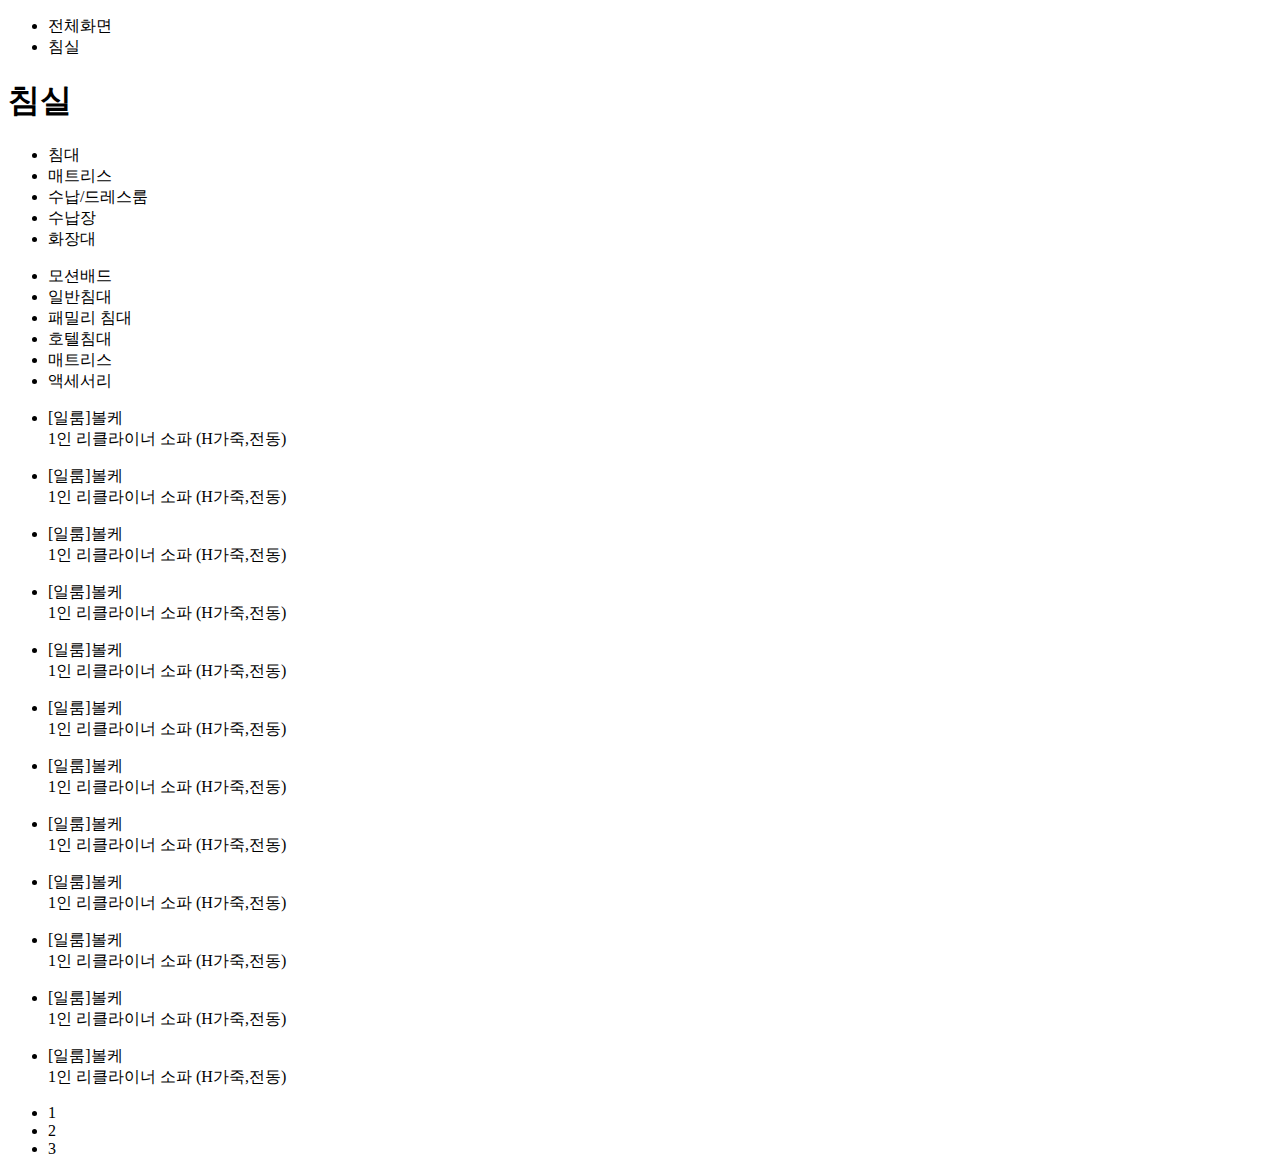
<file: product_01.html>
<!DOCTYPE html>
<html lang="ko">
<head>
    <meta charset="UTF-8">
    <meta name="viewport" content="width=device-width, initial-scale=1.0">
    <title>poroduct_01</title>
</head>
<body>
    <section>
        <ul class="pageLink">
            <li>전체화면</li>
            <li>침실</li>
        </ul>
        <h1>침실</h1>
        <div class="">
            <ul class="">
                <li>침대</li>
                <li>매트리스</li>
                <li>수납/드레스룸</li>
                <li>수납장</li>
                <li>화장대</li>
            </ul>
            <ul class="">
                <li>모션배드</li>
                <li>일반침대</li>
                <li>패밀리 침대</li>
                <li>호텔침대</li>
                <li>매트리스</li>
                <li>액세서리</li>
            </ul>
        </div>
        <div>
            <ul class="">
                <li>
                    <div class=""></div>
                    <div>
                        <span>[일룸]볼케<br/>1인 리클라이너 소파 (H가죽,전동)</span>
                        <p class="point_color"></p>
                    </div>
                </li>
                <li>
                    <div class=""></div>
                    <div>
                        <span>[일룸]볼케<br/>1인 리클라이너 소파 (H가죽,전동)</span>
                        <p class="point_color"></p>
                    </div>
                </li>
                <li>
                    <div class=""></div>
                    <div>
                        <span>[일룸]볼케<br/>1인 리클라이너 소파 (H가죽,전동)</span>
                        <p class="point_color"></p>
                    </div>
                </li>
                <li>
                    <div class=""></div>
                    <div>
                        <span>[일룸]볼케<br/>1인 리클라이너 소파 (H가죽,전동)</span>
                        <p class="point_color"></p>
                    </div>
                </li>
                <li>
                    <div class=""></div>
                    <div>
                        <span>[일룸]볼케<br/>1인 리클라이너 소파 (H가죽,전동)</span>
                        <p class="point_color"></p>
                    </div>
                </li>
                <li>
                    <div class=""></div>
                    <div>
                        <span>[일룸]볼케<br/>1인 리클라이너 소파 (H가죽,전동)</span>
                        <p class="point_color"></p>
                    </div>
                </li>
                <li>
                    <div class=""></div>
                    <div>
                        <span>[일룸]볼케<br/>1인 리클라이너 소파 (H가죽,전동)</span>
                        <p class="point_color"></p>
                    </div>
                </li>
                <li>
                    <div class=""></div>
                    <div>
                        <span>[일룸]볼케<br/>1인 리클라이너 소파 (H가죽,전동)</span>
                        <p class="point_color"></p>
                    </div>
                </li>
                <li>
                    <div class=""></div>
                    <div>
                        <span>[일룸]볼케<br/>1인 리클라이너 소파 (H가죽,전동)</span>
                        <p class="point_color"></p>
                    </div>
                </li>
                <li>
                    <div class=""></div>
                    <div>
                        <span>[일룸]볼케<br/>1인 리클라이너 소파 (H가죽,전동)</span>
                        <p class="point_color"></p>
                    </div>
                </li>
                <li>
                    <div class=""></div>
                    <div>
                        <span>[일룸]볼케<br/>1인 리클라이너 소파 (H가죽,전동)</span>
                        <p class="point_color"></p>
                    </div>
                </li>
                <li>
                    <div class=""></div>
                    <div>
                        <span>[일룸]볼케<br/>1인 리클라이너 소파 (H가죽,전동)</span>
                        <p class="point_color"></p>
                    </div>
                </li>
            </ul>
            <ul class="pageNum">
                <li class="select">1</li>
                <li>2</li>
                <li>3</li>
            </ul>
        </div>
    </section>
</body>
</html>
</file>
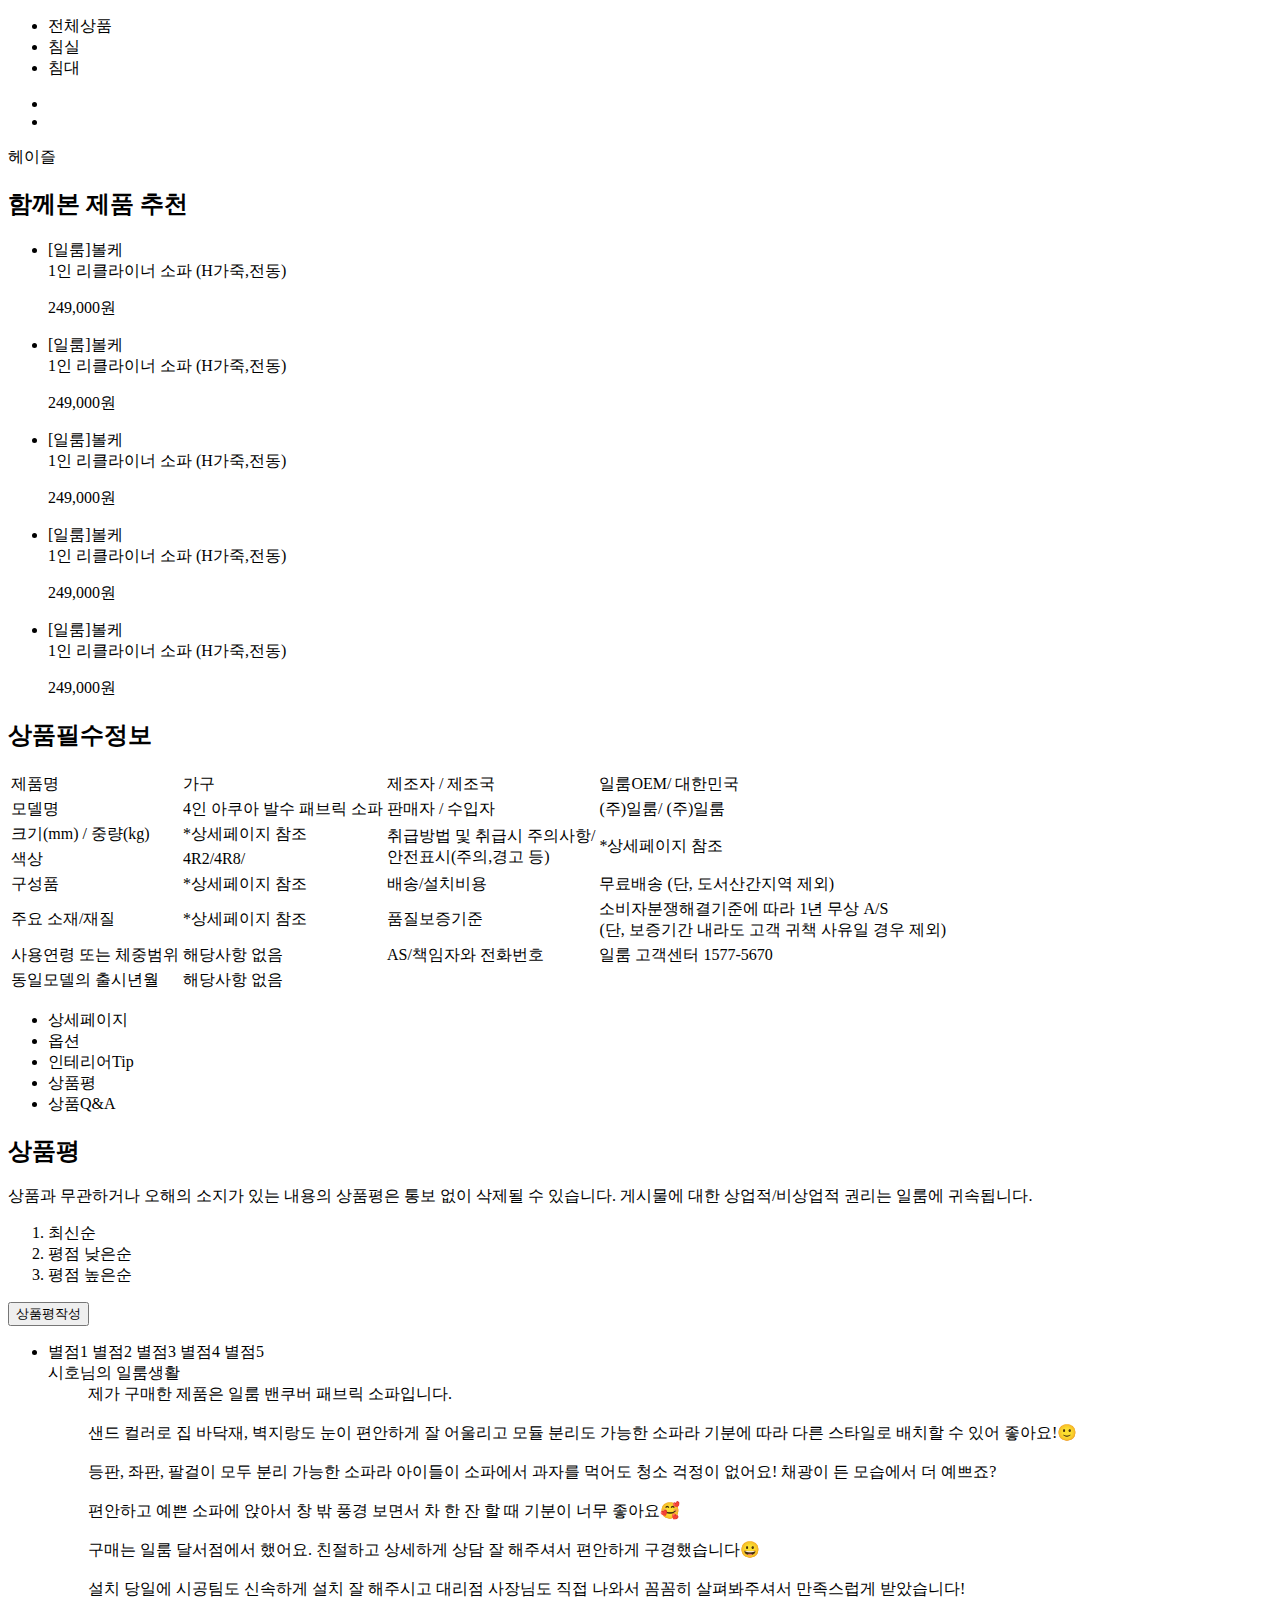
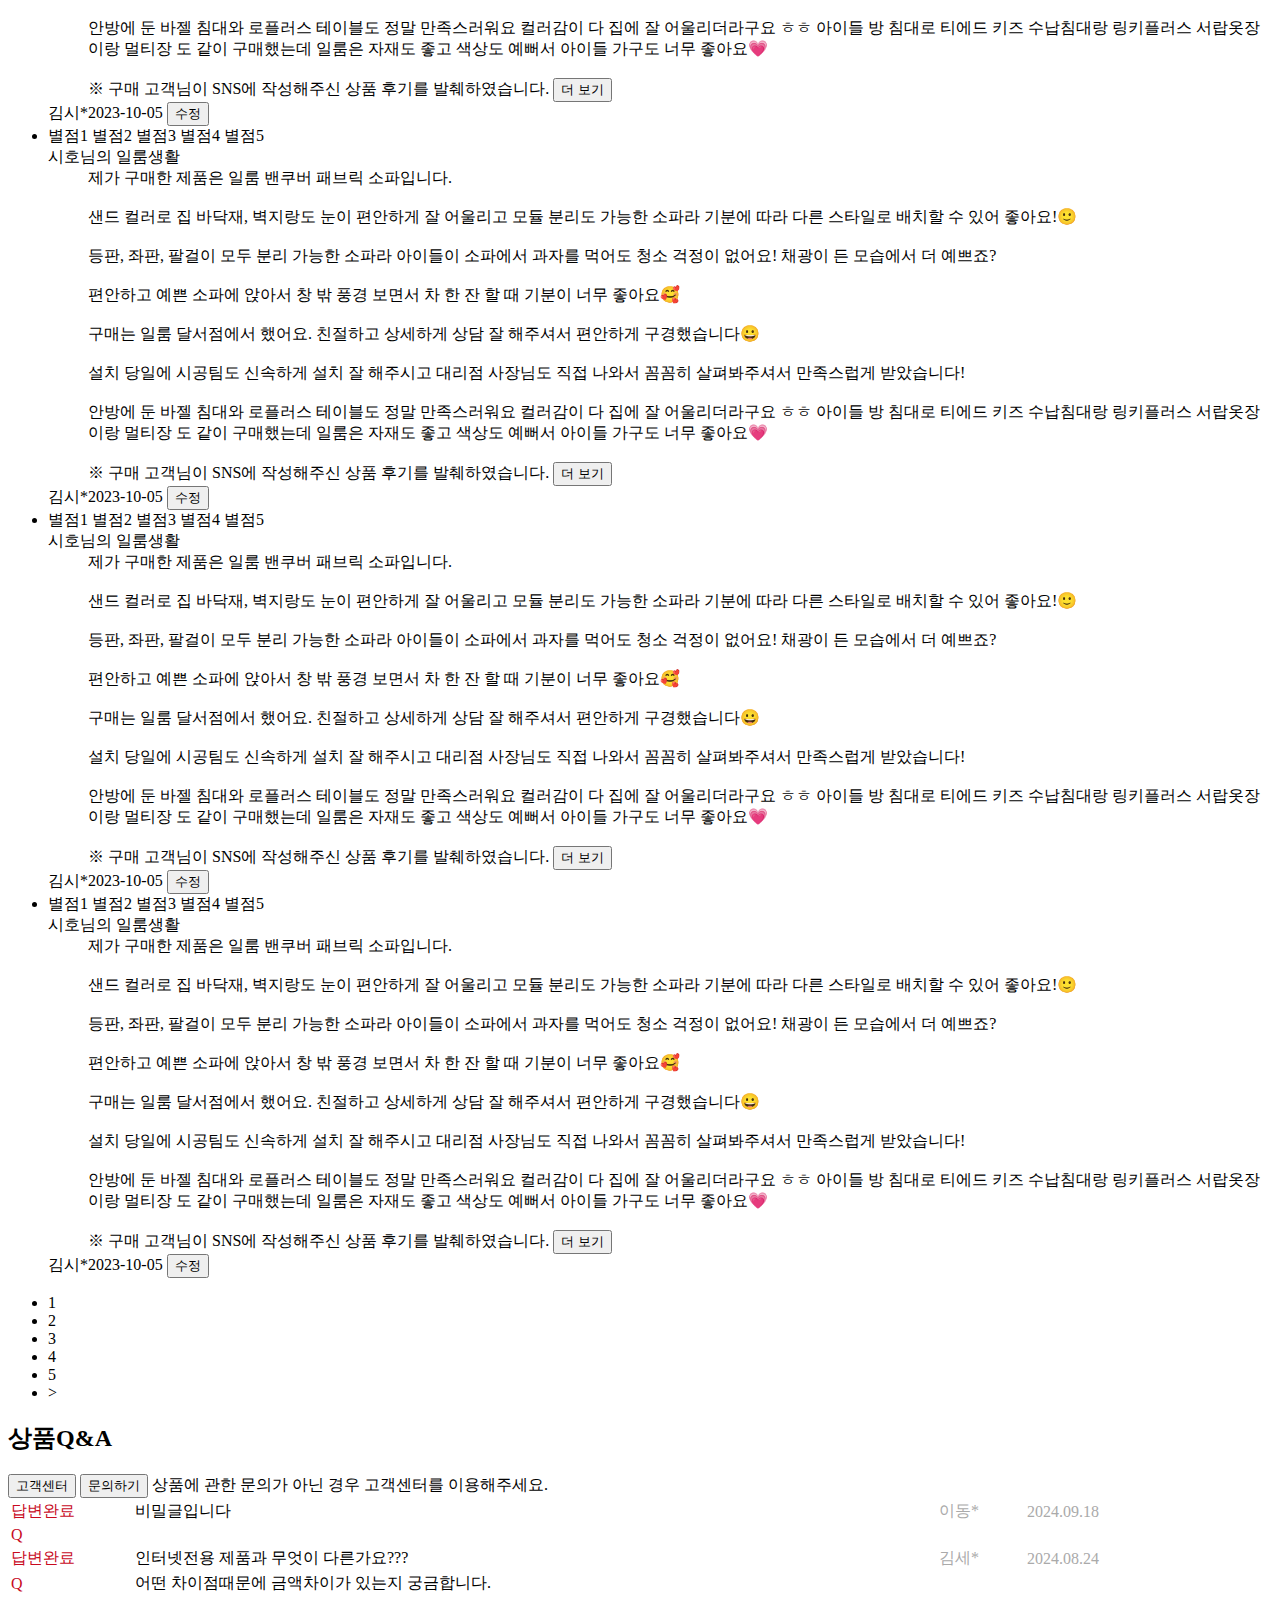
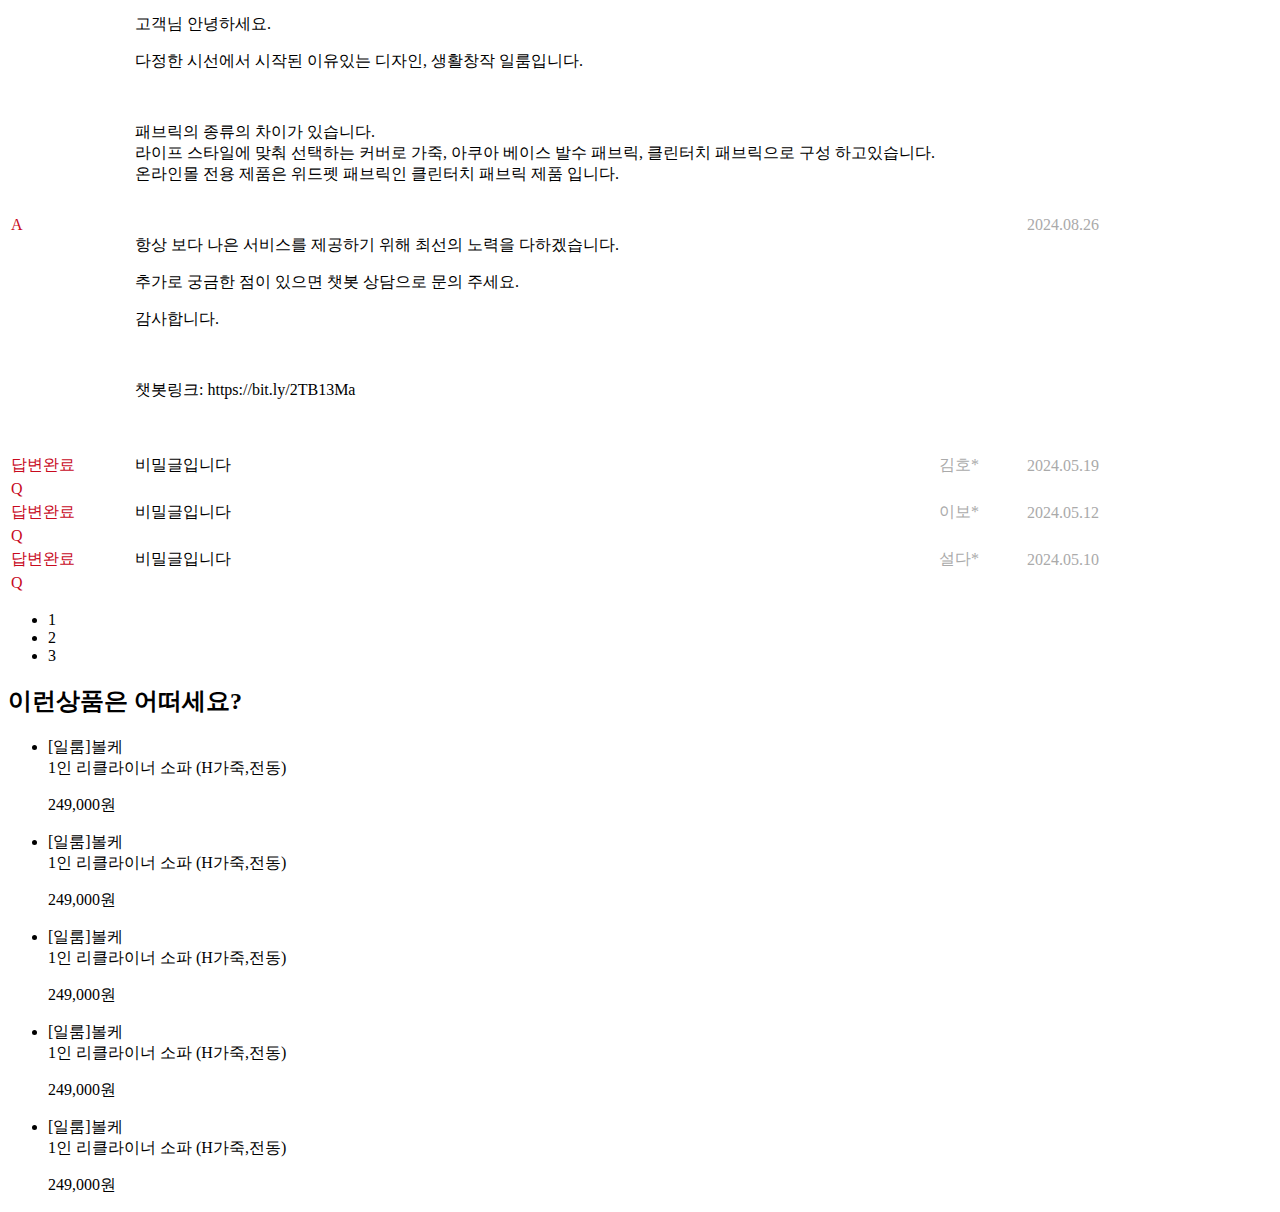
<file: product_detail.html>
<!DOCTYPE html>
<html lang="ko">
<head>
    <meta charset="UTF-8">
    <meta name="viewport" content="width=device-width, initial-scale=1.0">
    <title>상품상세페이지</title>
</head>
<body>
    <section>
        <ul class="pageLink">
            <li>전체상품</li>
            <li>침실</li>
            <li>침대</li>
        </ul>
        <div>
            <div class="productImg">
                <div></div>
                <ul class="">
                    <li></li>
                    <li></li>
                </ul>
            </div>
            <div class="productInfo">
                <span>헤이즐</span>
            </div>
        </div>
    </section>

    <section>
        <h2>함께본 제품 추천</h2>
        <ul class="">
            <li>
                <div></div>
                <div>
                    <span>[일룸]볼케<br/>1인 리클라이너 소파 (H가죽,전동)</span>
                    <p>249,000원</p>
                </div>
            </li>
            <li>
                <div></div>
                <div>
                    <span>[일룸]볼케<br/>1인 리클라이너 소파 (H가죽,전동)</span>
                    <p>249,000원</p>
                </div>
            </li>
            <li>
                <div></div>
                <div>
                    <span>[일룸]볼케<br/>1인 리클라이너 소파 (H가죽,전동)</span>
                    <p>249,000원</p>
                </div>
            </li>
            <li>
                <div></div>
                <div>
                    <span>[일룸]볼케<br/>1인 리클라이너 소파 (H가죽,전동)</span>
                    <p>249,000원</p>
                </div>
            </li>
            <li>
                <div></div>
                <div>
                    <span>[일룸]볼케<br/>1인 리클라이너 소파 (H가죽,전동)</span>
                    <p>249,000원</p>
                </div>
            </li>
        </ul>
    </section>
    <section>
        <h2>상품필수정보</h2>
        <table class="product_desc">
			<tbody>
				<tr>
					<td class="w250">제품명</td>
					<td class="w330">가구</td>
					<td class="w250">제조자 / 제조국</td>
					<td>일룸OEM/ 대한민국</td>
				</tr>
				<tr>
					<td>모델명</td>
					<td>4인 아쿠아 발수 패브릭 소파</td>
					<td>판매자 / 수입자</td>
					<td>(주)일룸/ (주)일룸</td>
				</tr>
				<tr>
					<td>크기(mm) / 중량(kg)</td>
					<td>*상세페이지 참조</td>
					<td rowspan="2">취급방법 및 취급시 주의사항/<br>안전표시(주의,경고 등)
					</td>
					<td rowspan="2">*상세페이지 참조</td>
				</tr>
				<tr>
					<td>색상</td>
					<td>4R2/4R8/</td>
				</tr>
				<tr>
					<td>구성품</td>
					<td>*상세페이지 참조</td>
					<td>배송/설치비용</td>
					<td>무료배송 (단, 도서산간지역 제외)</td>
				</tr>
				<tr>
					<td>주요 소재/재질</td>
					<td>*상세페이지 참조</td>
					<td>품질보증기준</td>
					<td>소비자분쟁해결기준에 따라 1년 무상 A/S <br> (단, 보증기간 내라도 고객 귀책 사유일 경우 제외)</td>
				</tr>
				<tr>
					<td>사용연령 또는 체중범위</td>
					<td>해당사항 없음</td>
					<td>AS/책임자와 전화번호</td>
					<td>일룸 고객센터 1577-5670</td>
				</tr>

				<tr>
					<td>동일모델의 출시년월</td>
					<td>해당사항 없음</td>
					</tr>
			</tbody>
		</table>
    </section>
    <section>
        <ul>
            <li class="select">상세페이지</li>
            <li class="select_none">옵션</li>
            <li class="select_none">인테리어Tip</li>
            <li>상품평</li>
            <li>상품Q&A</li>
        </ul>
        <div></div>
    </section>
    <section>
        <h2>상품평</h2>
        <span>상품과 무관하거나 오해의 소지가 있는 내용의 상품평은 통보 없이 삭제될 수 있습니다. 게시물에 대한 상업적/비상업적 권리는 일룸에 귀속됩니다.</span>
        <div>
            <ol>
                <li>최신순</li>
                <li>평점 낮은순</li>
                <li>평점 높은순</li>
            </ol>
            <button>상품평작성</button>
        </div>
        <div>
            <ul>
                <li>
                    <div class="reviewImg"></div>
                    <div>
                        <article class="starGrdBx grdChck5"> <!--grdChck숫자=별점준갯수-->
                            <span class="star grd1">별점1</span>
                            <span class="star grd2">별점2</span>
                            <span class="star grd3">별점3</span>
                            <span class="star grd4">별점4</span>
                            <span class="star grd5">별점5</span>
                        </article>
                        <dl class="dfDl">
                            <dt class="template-review-title">시호님의 일룸생활</dt><dd>
                                <span class="infTxt readOnOffBx">
                                    <span class="rlBx template-review-content">제가 구매한 제품은 일룸 밴쿠버 패브릭 소파입니다.<br><br>샌드 컬러로 집 바닥재, 벽지랑도 눈이 편안하게 잘 어울리고 모듈 분리도 가능한 소파라 기분에 따라 다른 스타일로 배치할 수 있어 좋아요!🙂<br><br>등판, 좌판, 팔걸이 모두 분리 가능한 소파라 아이들이 소파에서 과자를 먹어도 청소 걱정이 없어요! 채광이 든 모습에서 더 예쁘죠?<br><br>편안하고 예쁜 소파에 앉아서 창 밖 풍경 보면서 차 한 잔 할 때 기분이 너무 좋아요🥰<br><br>구매는 일룸 달서점에서 했어요. 친절하고 상세하게 상담 잘 해주셔서 편안하게 구경했습니다😀<br><br>설치 당일에 시공팀도 신속하게 설치 잘 해주시고 대리점 사장님도 직접 나와서 꼼꼼히 살펴봐주셔서 만족스럽게 받았습니다!<br><br>안방에 둔  바젤 침대와 로플러스 테이블도 정말 만족스러워요 컬러감이 다 집에 잘 어울리더라구요 ㅎㅎ 아이들 방 침대로 티에드 키즈 수납침대랑 링키플러스 서랍옷장이랑 멀티장 도 같이 구매했는데 일룸은 자재도 좋고 색상도 예뻐서 아이들 가구도 너무 좋아요💗<br><br>※ 구매 고객님이 SNS에 작성해주신 상품 후기를 발췌하였습니다.</span></span>
                                <button class="btn txtBtn clrRedUndrbar readMore">더 보기</button>
                            </dd>
                        </dl>
                        <div class="fltRghtBx">
							<span class="smlGryTxt">김시*<time class="template-review-time" datetime="2023-10-05">2023-10-05</time>
							</span>
							<button class="btn smllDfSz gryBrdrLn btnMdfy" data-review-type="product" data-review-index="0">수정</button></div>
                    </div>
                </li>
                <li>
                    <div class="reviewImg"></div>
                    <div>
                        <article class="starGrdBx grdChck5"> <!--grdChck숫자=별점준갯수-->
                            <span class="star grd1">별점1</span>
                            <span class="star grd2">별점2</span>
                            <span class="star grd3">별점3</span>
                            <span class="star grd4">별점4</span>
                            <span class="star grd5">별점5</span>
                        </article>
                        <dl class="dfDl">
                            <dt class="template-review-title">시호님의 일룸생활</dt><dd>
                                <span class="infTxt readOnOffBx">
                                    <span class="rlBx template-review-content">제가 구매한 제품은 일룸 밴쿠버 패브릭 소파입니다.<br><br>샌드 컬러로 집 바닥재, 벽지랑도 눈이 편안하게 잘 어울리고 모듈 분리도 가능한 소파라 기분에 따라 다른 스타일로 배치할 수 있어 좋아요!🙂<br><br>등판, 좌판, 팔걸이 모두 분리 가능한 소파라 아이들이 소파에서 과자를 먹어도 청소 걱정이 없어요! 채광이 든 모습에서 더 예쁘죠?<br><br>편안하고 예쁜 소파에 앉아서 창 밖 풍경 보면서 차 한 잔 할 때 기분이 너무 좋아요🥰<br><br>구매는 일룸 달서점에서 했어요. 친절하고 상세하게 상담 잘 해주셔서 편안하게 구경했습니다😀<br><br>설치 당일에 시공팀도 신속하게 설치 잘 해주시고 대리점 사장님도 직접 나와서 꼼꼼히 살펴봐주셔서 만족스럽게 받았습니다!<br><br>안방에 둔  바젤 침대와 로플러스 테이블도 정말 만족스러워요 컬러감이 다 집에 잘 어울리더라구요 ㅎㅎ 아이들 방 침대로 티에드 키즈 수납침대랑 링키플러스 서랍옷장이랑 멀티장 도 같이 구매했는데 일룸은 자재도 좋고 색상도 예뻐서 아이들 가구도 너무 좋아요💗<br><br>※ 구매 고객님이 SNS에 작성해주신 상품 후기를 발췌하였습니다.</span></span>
                                <button class="btn txtBtn clrRedUndrbar readMore">더 보기</button>
                            </dd>
                        </dl>
                        <div class="fltRghtBx">
							<span class="smlGryTxt">김시*<time class="template-review-time" datetime="2023-10-05">2023-10-05</time>
							</span>
							<button class="btn smllDfSz gryBrdrLn btnMdfy" data-review-type="product" data-review-index="0">수정</button></div>
                    </div>
                </li>
                <li>
                    <div class="reviewImg"></div>
                    <div>
                        <article class="starGrdBx grdChck5"> <!--grdChck숫자=별점준갯수-->
                            <span class="star grd1">별점1</span>
                            <span class="star grd2">별점2</span>
                            <span class="star grd3">별점3</span>
                            <span class="star grd4">별점4</span>
                            <span class="star grd5">별점5</span>
                        </article>
                        <dl class="dfDl">
                            <dt class="template-review-title">시호님의 일룸생활</dt><dd>
                                <span class="infTxt readOnOffBx">
                                    <span class="rlBx template-review-content">제가 구매한 제품은 일룸 밴쿠버 패브릭 소파입니다.<br><br>샌드 컬러로 집 바닥재, 벽지랑도 눈이 편안하게 잘 어울리고 모듈 분리도 가능한 소파라 기분에 따라 다른 스타일로 배치할 수 있어 좋아요!🙂<br><br>등판, 좌판, 팔걸이 모두 분리 가능한 소파라 아이들이 소파에서 과자를 먹어도 청소 걱정이 없어요! 채광이 든 모습에서 더 예쁘죠?<br><br>편안하고 예쁜 소파에 앉아서 창 밖 풍경 보면서 차 한 잔 할 때 기분이 너무 좋아요🥰<br><br>구매는 일룸 달서점에서 했어요. 친절하고 상세하게 상담 잘 해주셔서 편안하게 구경했습니다😀<br><br>설치 당일에 시공팀도 신속하게 설치 잘 해주시고 대리점 사장님도 직접 나와서 꼼꼼히 살펴봐주셔서 만족스럽게 받았습니다!<br><br>안방에 둔  바젤 침대와 로플러스 테이블도 정말 만족스러워요 컬러감이 다 집에 잘 어울리더라구요 ㅎㅎ 아이들 방 침대로 티에드 키즈 수납침대랑 링키플러스 서랍옷장이랑 멀티장 도 같이 구매했는데 일룸은 자재도 좋고 색상도 예뻐서 아이들 가구도 너무 좋아요💗<br><br>※ 구매 고객님이 SNS에 작성해주신 상품 후기를 발췌하였습니다.</span></span>
                                <button class="btn txtBtn clrRedUndrbar readMore">더 보기</button>
                            </dd>
                        </dl>
                        <div class="fltRghtBx">
							<span class="smlGryTxt">김시*<time class="template-review-time" datetime="2023-10-05">2023-10-05</time>
							</span>
							<button class="btn smllDfSz gryBrdrLn btnMdfy" data-review-type="product" data-review-index="0">수정</button></div>
                    </div>
                </li>
                <li>
                    <div class="reviewImg"></div>
                    <div>
                        <article class="starGrdBx grdChck5"> <!--grdChck숫자=별점준갯수-->
                            <span class="star grd1">별점1</span>
                            <span class="star grd2">별점2</span>
                            <span class="star grd3">별점3</span>
                            <span class="star grd4">별점4</span>
                            <span class="star grd5">별점5</span>
                        </article>
                        <dl class="dfDl">
                            <dt class="template-review-title">시호님의 일룸생활</dt><dd>
                                <span class="infTxt readOnOffBx">
                                    <span class="rlBx template-review-content">제가 구매한 제품은 일룸 밴쿠버 패브릭 소파입니다.<br><br>샌드 컬러로 집 바닥재, 벽지랑도 눈이 편안하게 잘 어울리고 모듈 분리도 가능한 소파라 기분에 따라 다른 스타일로 배치할 수 있어 좋아요!🙂<br><br>등판, 좌판, 팔걸이 모두 분리 가능한 소파라 아이들이 소파에서 과자를 먹어도 청소 걱정이 없어요! 채광이 든 모습에서 더 예쁘죠?<br><br>편안하고 예쁜 소파에 앉아서 창 밖 풍경 보면서 차 한 잔 할 때 기분이 너무 좋아요🥰<br><br>구매는 일룸 달서점에서 했어요. 친절하고 상세하게 상담 잘 해주셔서 편안하게 구경했습니다😀<br><br>설치 당일에 시공팀도 신속하게 설치 잘 해주시고 대리점 사장님도 직접 나와서 꼼꼼히 살펴봐주셔서 만족스럽게 받았습니다!<br><br>안방에 둔  바젤 침대와 로플러스 테이블도 정말 만족스러워요 컬러감이 다 집에 잘 어울리더라구요 ㅎㅎ 아이들 방 침대로 티에드 키즈 수납침대랑 링키플러스 서랍옷장이랑 멀티장 도 같이 구매했는데 일룸은 자재도 좋고 색상도 예뻐서 아이들 가구도 너무 좋아요💗<br><br>※ 구매 고객님이 SNS에 작성해주신 상품 후기를 발췌하였습니다.</span></span>
                                <button class="btn txtBtn clrRedUndrbar readMore">더 보기</button>
                            </dd>
                        </dl>
                        <div class="fltRghtBx">
							<span class="smlGryTxt">김시*<time class="template-review-time" datetime="2023-10-05">2023-10-05</time>
							</span>
							<button class="btn smllDfSz gryBrdrLn btnMdfy" data-review-type="product" data-review-index="0">수정</button></div>
                    </div>
                </li>
            </ul>
            <div class="list_center">
                <menu class="list_cnt_ul"><li data-page-no="1"><a>1</a></li><li data-page-no="2" class="selected"><a>2</a></li><li data-page-no="3"><a>3</a></li><li data-page-no="4"><a>4</a></li><li data-page-no="5"><a>5</a></li><li data-page-no="6"><a>&gt;</a></li></menu>
                </div>
        </div>
    </section>
    <section>
        <div id="qnaContents">
            <div class="title">
                <h2 class="noto f20 tt">상품Q&amp;A</h2>
                <input type="button" value="고객센터" class="noto insertBtn f14" onclick="javascript:location.href='/customer/main.do';">
                <input type="button" id="insertQnaBtn" value="문의하기" class="noto insertBtn f14">
                <span class="noto f13 desc">상품에 관한 문의가 아닌 경우 고객센터를 이용해주세요.</span>
            </div>
            <table id="qnaTable">
                <tbody><tr class="q1">
                            <td width="120px" style="color:#c80a1e;" class="noto f16">답변완료</td><td>
                                <span class="noto f14 question hddnQstn" data-isanswered="N">비밀글입니다</span>
                            </td>
                            <td width="80px" class="noto f14" style="color:#aaaaaa;">
                                이동*</td>
                            <td width="80px" class="arial f14" style="color:#aaaaaa; text-align:center;">
                                2024.09.18</td>
                        </tr>
                        <tr class="q2">
                            <td width="120px" style="color:#c80a1e;" class="noto f16">Q</td>
                            <td class="noto f14"></td>
                            <td width="80px"></td>
                            <td width="80px"></td>
                        </tr>
                    <tr class="q1">
                            <td width="120px" style="color:#c80a1e;" class="noto f16">답변완료</td><td>
                                <span class="noto f14 question" data-isanswered="Y">인터넷전용 제품과 무엇이 다른가요???</span>
                            </td>
                            <td width="80px" class="noto f14" style="color:#aaaaaa;">
                                김세*</td>
                            <td width="80px" class="arial f14" style="color:#aaaaaa; text-align:center;">
                                2024.08.24</td>
                        </tr>
                        <tr class="q2">
                            <td width="120px" style="color:#c80a1e;" class="noto f16">Q</td>
                            <td class="noto f14">어떤 차이점때문에 금액차이가 있는지 궁금합니다.</td>
                            <td width="80px"></td>
                            <td width="80px"></td>
                        </tr>
                        <tr class="ans">
                            <td width="120px" style="color:#c80a1e;" class="noto f16">A</td>
                            <td class="noto f14"><p>고객님 안녕하세요.&nbsp;</p><p>다정한 시선에서 시작된 이유있는 디자인, 생활창작 일룸입니다.</p><p><br></p><p>패브릭의 종류의 차이가 있습니다. <br>라이프 스타일에 맞춰 선택하는 커버로 가죽, 아쿠아 베이스 발수 패브릭, 클린터치 패브릭으로 구성 하고있습니다.<br>온라인몰 전용 제품은 위드펫 패브릭인 클린터치 패브릭 제품 입니다.&nbsp;</p><p><br></p><p>항상 보다 나은 서비스를 제공하기 위해 최선의 노력을 다하겠습니다.</p><p>추가로 궁금한 점이 있으면 챗봇 상담으로 문의 주세요.</p><p>감사합니다.</p><p><br></p><p>챗봇링크: https://bit.ly/2TB13Ma</p><p><br></p></td>
                            <td width="80px"></td>
                            <td width="80px" class="arial f14" style="color:#aaaaaa; text-align:center;">
                                2024.08.26</td>
                        </tr>
                        <tr class="q1">
                            <td width="120px" style="color:#c80a1e;" class="noto f16">답변완료</td><td>
                                <span class="noto f14 question hddnQstn" data-isanswered="N">비밀글입니다</span>
                            </td>
                            <td width="80px" class="noto f14" style="color:#aaaaaa;">
                                김호*</td>
                            <td width="80px" class="arial f14" style="color:#aaaaaa; text-align:center;">
                                2024.05.19</td>
                        </tr>
                        <tr class="q2">
                            <td width="120px" style="color:#c80a1e;" class="noto f16">Q</td>
                            <td class="noto f14"></td>
                            <td width="80px"></td>
                            <td width="80px"></td>
                        </tr>
                    <tr class="q1">
                            <td width="120px" style="color:#c80a1e;" class="noto f16">답변완료</td><td>
                                <span class="noto f14 question hddnQstn" data-isanswered="N">비밀글입니다</span>
                            </td>
                            <td width="80px" class="noto f14" style="color:#aaaaaa;">
                                이보*</td>
                            <td width="80px" class="arial f14" style="color:#aaaaaa; text-align:center;">
                                2024.05.12</td>
                        </tr>
                        <tr class="q2">
                            <td width="120px" style="color:#c80a1e;" class="noto f16">Q</td>
                            <td class="noto f14"></td>
                            <td width="80px"></td>
                            <td width="80px"></td>
                        </tr>
                    <tr class="q1">
                            <td width="120px" style="color:#c80a1e;" class="noto f16">답변완료</td><td>
                                <span class="noto f14 question hddnQstn" data-isanswered="N">비밀글입니다</span>
                            </td>
                            <td width="80px" class="noto f14" style="color:#aaaaaa;">
                                설다*</td>
                            <td width="80px" class="arial f14" style="color:#aaaaaa; text-align:center;">
                                2024.05.10</td>
                        </tr>
                        <tr class="q2">
                            <td width="120px" style="color:#c80a1e;" class="noto f16">Q</td>
                            <td class="noto f14"></td>
                            <td width="80px"></td>
                            <td width="80px"></td>
                        </tr>
                    </tbody></table>
            <div id="cnt_list" class="list_cnt">
                <ul class="list_cmt_ul">
                    <li class="selected">1</li>
                            <li>2</li>
                            <li>3</li>
                            </ul>
            </div>
        </div>
    </section>
    <section>
        <h2>이런상품은 어떠세요?</h2>
        <ul class="">
            <li>
                <div></div>
                <div>
                    <span>[일룸]볼케<br/>1인 리클라이너 소파 (H가죽,전동)</span>
                    <p>249,000원</p>
                </div>
            </li>
            <li>
                <div></div>
                <div>
                    <span>[일룸]볼케<br/>1인 리클라이너 소파 (H가죽,전동)</span>
                    <p>249,000원</p>
                </div>
            </li>
            <li>
                <div></div>
                <div>
                    <span>[일룸]볼케<br/>1인 리클라이너 소파 (H가죽,전동)</span>
                    <p>249,000원</p>
                </div>
            </li>
            <li>
                <div></div>
                <div>
                    <span>[일룸]볼케<br/>1인 리클라이너 소파 (H가죽,전동)</span>
                    <p>249,000원</p>
                </div>
            </li>
            <li>
                <div></div>
                <div>
                    <span>[일룸]볼케<br/>1인 리클라이너 소파 (H가죽,전동)</span>
                    <p>249,000원</p>
                </div>
            </li>
        </ul>
    </section>
</body>
</html>
</file>
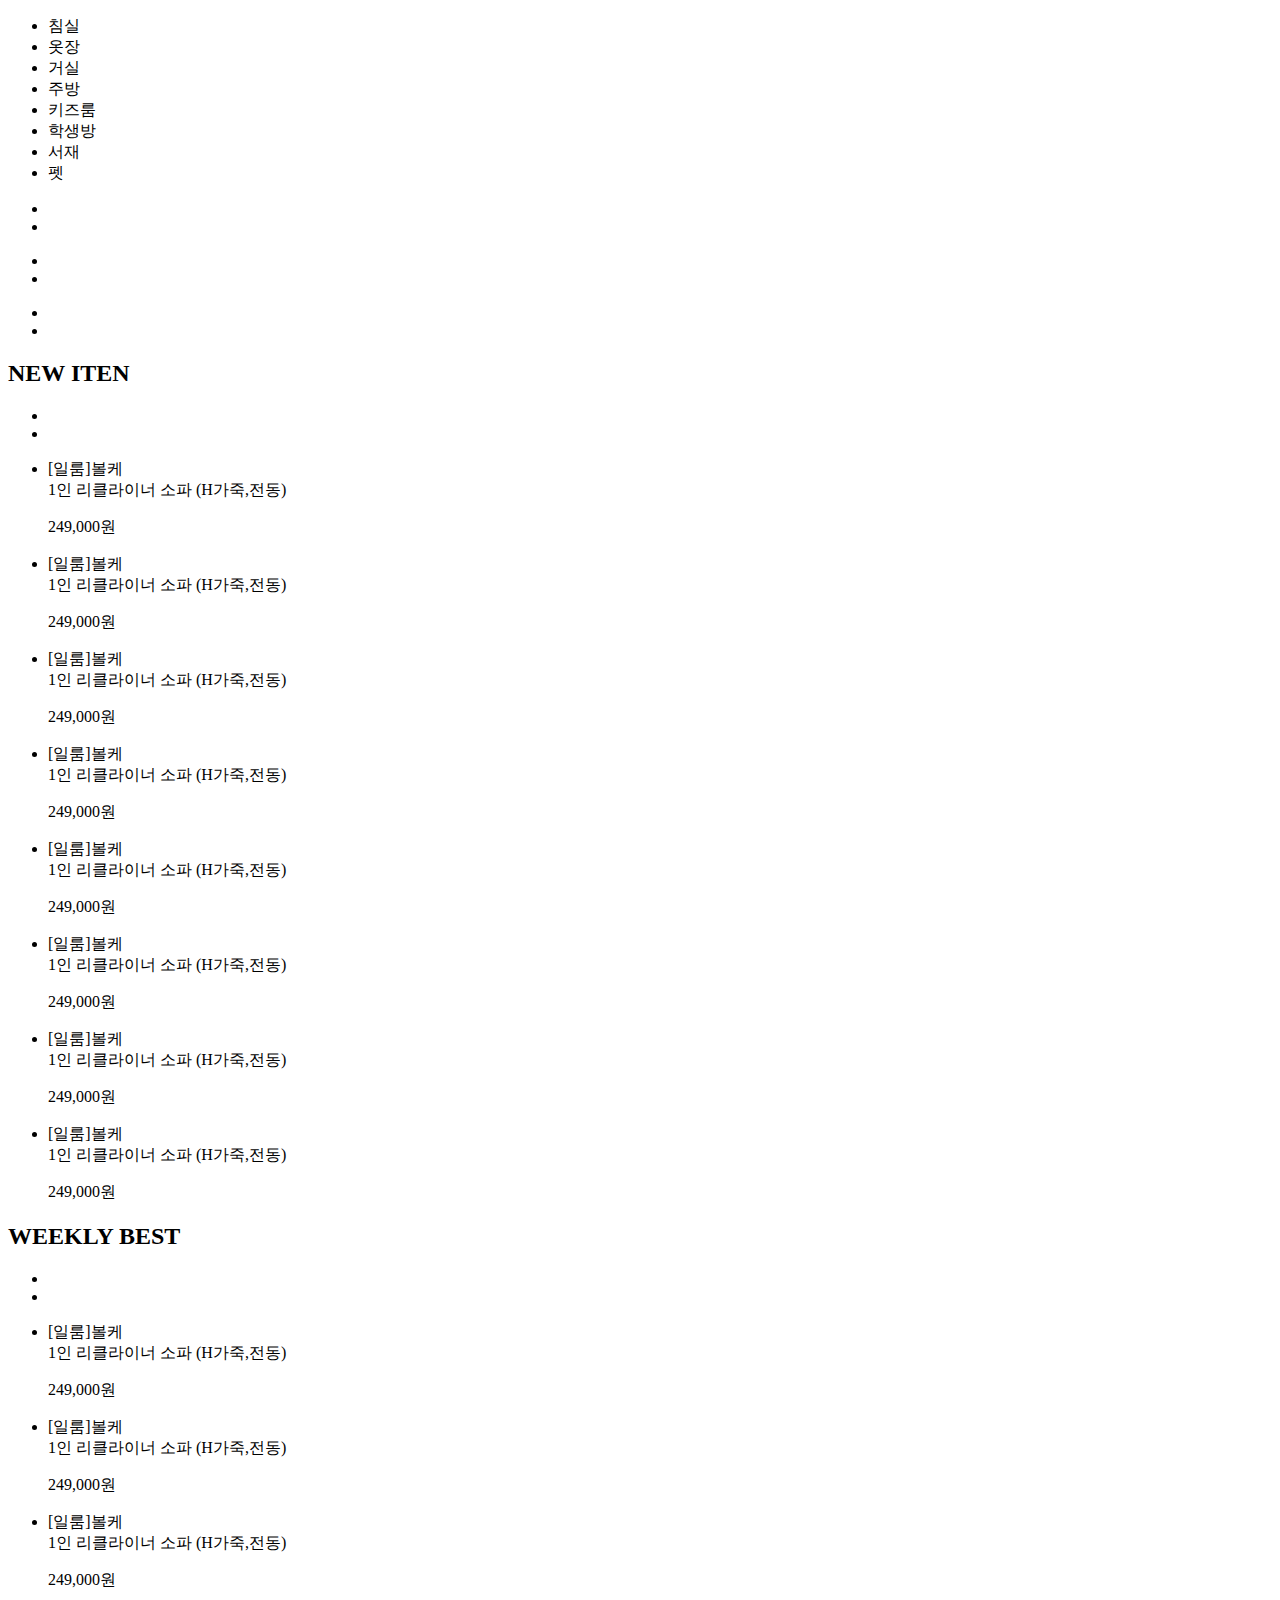
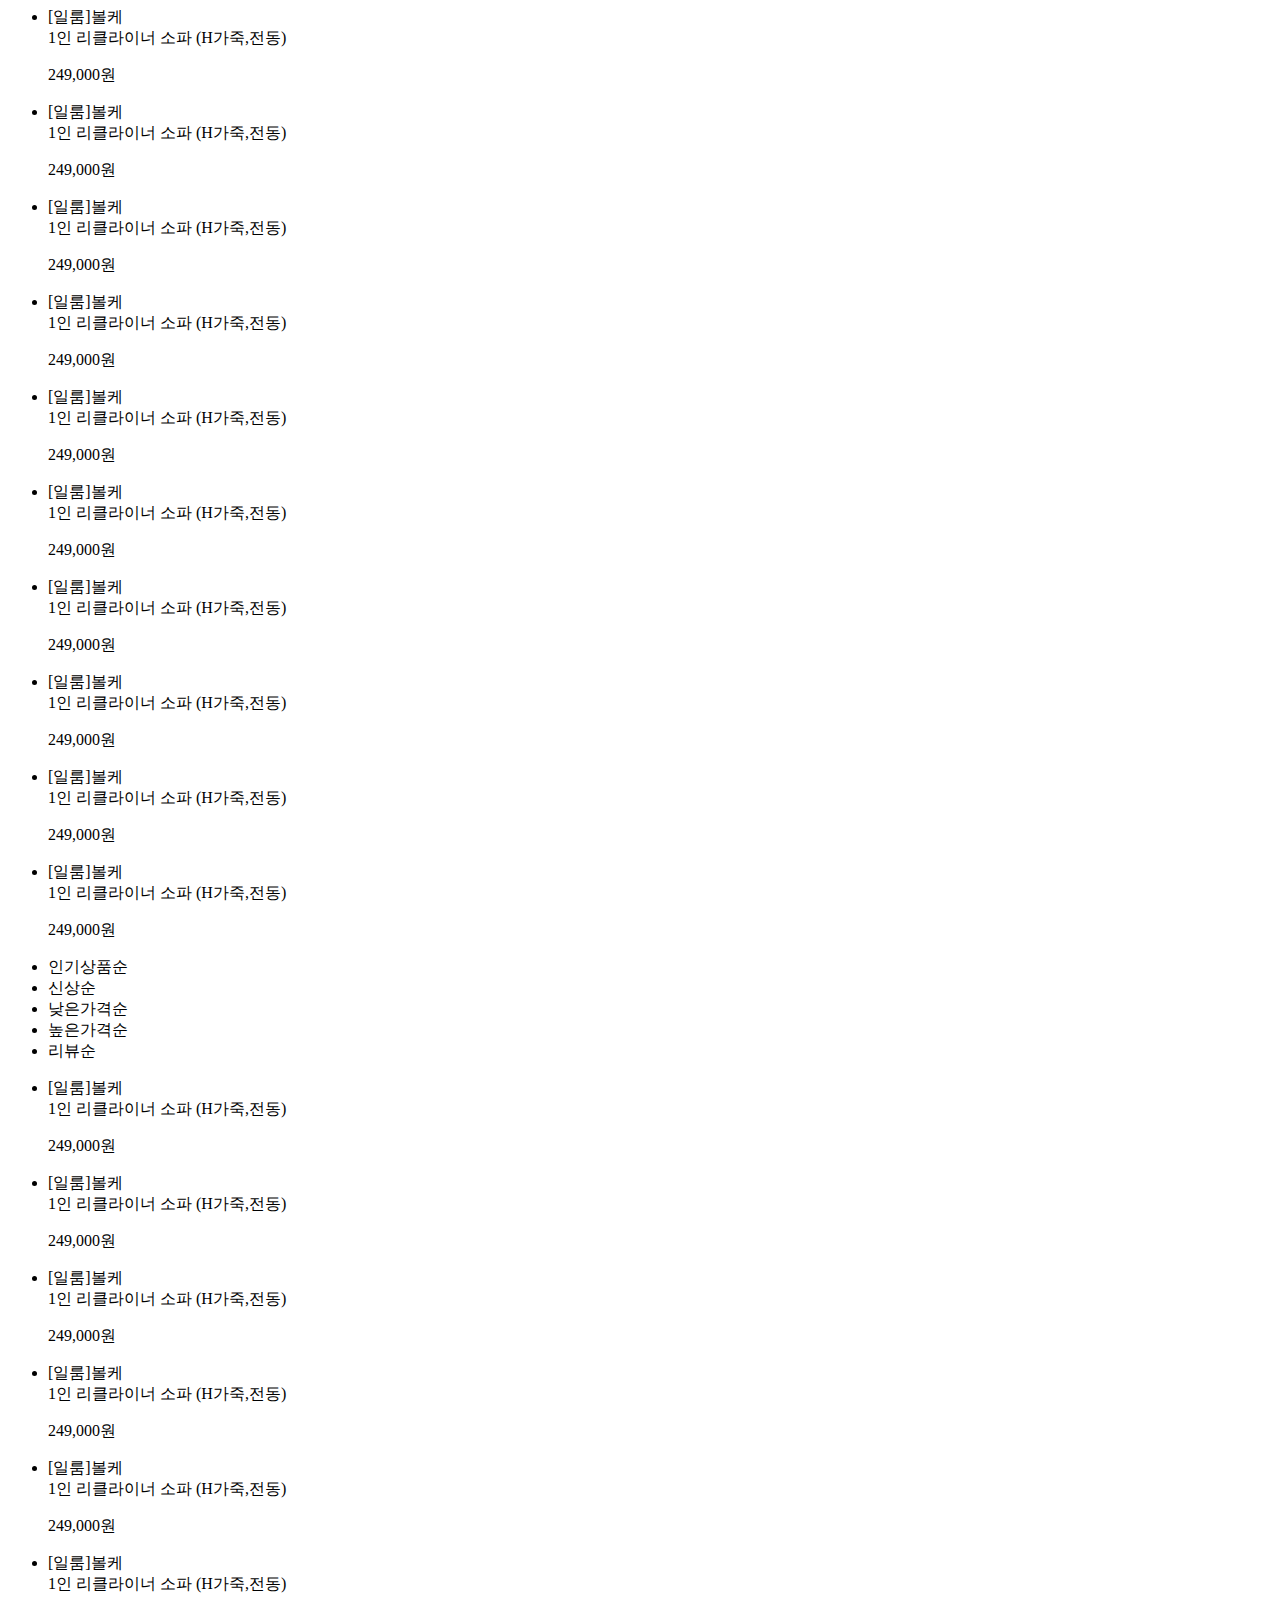
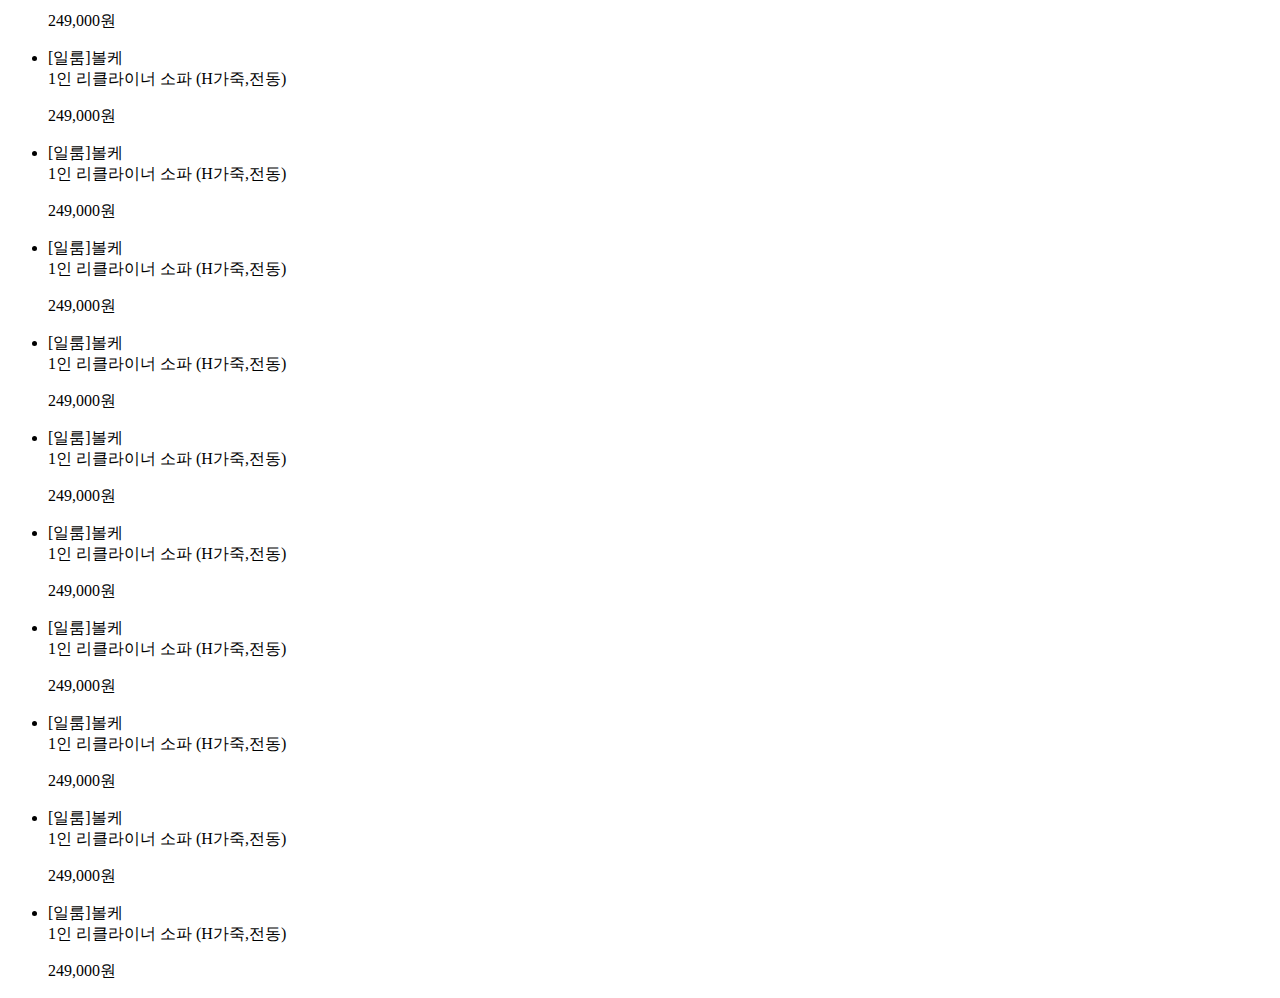
<file: productAll.html>
<!DOCTYPE html>
<html lang="ko">
<head>
    <meta charset="UTF-8">
    <meta name="viewport" content="width=device-width, initial-scale=1.0">
    <title>전체상품 페이지</title>
</head>
<body>
    <section id="productLink">
        <ul class="">
            <li>
                <div class="linkImg"></div>
                <span>침실</span>
            </li>
            <li>
                <div class="linkImg"></div>
                <span>옷장</span>
            </li>
            <li>
                <div class="linkImg"></div>
                <span>거실</span>
            </li>
            <li>
                <div class="linkImg"></div>
                <span>주방</span>
            </li>
            <li>
                <div class="linkImg"></div>
                <span>키즈룸</span>
            </li>
            <li>
                <div class="linkImg"></div>
                <span>학생방</span>
            </li>
            <li>
                <div class="linkImg"></div>
                <span>서재</span>
            </li>
            <li>
                <div class="linkImg"></div>
                <span>펫</span>
            </li>
        </ul>
    </section>
    <section id="evtBanner">
        <ul class="banner">
            <li></li>
            <li></li>
        </ul>
        <ul class="pager">
            <li></li>
            <li></li>
        </ul>
        <ul class="btn">
            <li class="left_btn"></li>
            <li class="right_btn"></li>
        </ul>
    </section>
    <section id="new">
        <h2>NEW ITEN</h2>
        <ul class="btn">
            <li class="left_btn"></li>
            <li class="right_btn"></li>
        </ul>
        <ul class="newList">
            <li>
                <div class="newImg"></div>
                <span>[일룸]볼케<br/>1인 리클라이너 소파 (H가죽,전동)</span>
                <p class="point_color">249,000원</p>
            </li>
            <li>
                <div class="newImg"></div>
                <span>[일룸]볼케<br/>1인 리클라이너 소파 (H가죽,전동)</span>
                <p class="point_color">249,000원</p>
            </li>
            <li>
                <div class="newImg"></div>
                <span>[일룸]볼케<br/>1인 리클라이너 소파 (H가죽,전동)</span>
                <p class="point_color">249,000원</p>
            </li>
            <li>
                <div class="newImg"></div>
                <span>[일룸]볼케<br/>1인 리클라이너 소파 (H가죽,전동)</span>
                <p class="point_color">249,000원</p>
            </li>
            <li>
                <div class="newImg"></div>
                <span>[일룸]볼케<br/>1인 리클라이너 소파 (H가죽,전동)</span>
                <p class="point_color">249,000원</p>
            </li>
            <li>
                <div class="newImg"></div>
                <span>[일룸]볼케<br/>1인 리클라이너 소파 (H가죽,전동)</span>
                <p class="point_color">249,000원</p>
            </li>
            <li>
                <div class="newImg"></div>
                <span>[일룸]볼케<br/>1인 리클라이너 소파 (H가죽,전동)</span>
                <p class="point_color">249,000원</p>
            </li>
            <li>
                <div class="newImg"></div>
                <span>[일룸]볼케<br/>1인 리클라이너 소파 (H가죽,전동)</span>
                <p class="point_color">249,000원</p>
            </li>
        </ul>
    </section>
    <section id="weekly">
        <h2>WEEKLY BEST</h2>
        <ul class="btn">
            <li class="left_btn"></li>
            <li class="right_btn"></li>
        </ul>
        <ul class="bestList">
            <li>
                <div class="bestImg"></div>
                <span>[일룸]볼케<br/>1인 리클라이너 소파 (H가죽,전동)</span>
                <p class="point_color">249,000원</p>
            </li>
            <li>
                <div class="bestImg"></div>
                <span>[일룸]볼케<br/>1인 리클라이너 소파 (H가죽,전동)</span>
                <p class="point_color">249,000원</p>
            </li>
            <li>
                <div class="bestImg"></div>
                <span>[일룸]볼케<br/>1인 리클라이너 소파 (H가죽,전동)</span>
                <p class="point_color">249,000원</p>
            </li>
            <li>
                <div class="bestImg"></div>
                <span>[일룸]볼케<br/>1인 리클라이너 소파 (H가죽,전동)</span>
                <p class="point_color">249,000원</p>
            </li>
            <li>
                <div class="bestImg"></div>
                <span>[일룸]볼케<br/>1인 리클라이너 소파 (H가죽,전동)</span>
                <p class="point_color">249,000원</p>
            </li>
            <li>
                <div class="bestImg"></div>
                <span>[일룸]볼케<br/>1인 리클라이너 소파 (H가죽,전동)</span>
                <p class="point_color">249,000원</p>
            </li>
            <li>
                <div class="bestImg"></div>
                <span>[일룸]볼케<br/>1인 리클라이너 소파 (H가죽,전동)</span>
                <p class="point_color">249,000원</p>
            </li>
            <li>
                <div class="bestImg"></div>
                <span>[일룸]볼케<br/>1인 리클라이너 소파 (H가죽,전동)</span>
                <p class="point_color">249,000원</p>
            </li>
        </ul>
    </section>
    <section id="middle">
        <ul class="middleList">
            <li>
                <div class="middleImg"></div>
                <span>[일룸]볼케<br/>1인 리클라이너 소파 (H가죽,전동)</span>
                <p class="point_color">249,000원</p>
            </li>
            <li>
                <div class="middleImg"></div>
                <span>[일룸]볼케<br/>1인 리클라이너 소파 (H가죽,전동)</span>
                <p class="point_color">249,000원</p>
            </li>
            <li>
                <div class="middleImg"></div>
                <span>[일룸]볼케<br/>1인 리클라이너 소파 (H가죽,전동)</span>
                <p class="point_color">249,000원</p>
            </li>
            <li>
                <div class="middleImg"></div>
                <span>[일룸]볼케<br/>1인 리클라이너 소파 (H가죽,전동)</span>
                <p class="point_color">249,000원</p>
            </li>
            <li>
                <div class="middleImg"></div>
                <span>[일룸]볼케<br/>1인 리클라이너 소파 (H가죽,전동)</span>
                <p class="point_color">249,000원</p>
            </li>
        </ul>
    </section>
    <section id="all">
        <ul>
            <li>인기상품순</li>
            <li>신상순</li>
            <li>낮은가격순</li>
            <li>높은가격순</li>
            <li>리뷰순</li>
        </ul>
        <ul class="allList">
            <li>
                <div class="allImg"></div>
                <span>[일룸]볼케<br/>1인 리클라이너 소파 (H가죽,전동)</span>
                <p class="point_color">249,000원</p>
            </li>
            <li>
                <div class="allImg"></div>
                <span>[일룸]볼케<br/>1인 리클라이너 소파 (H가죽,전동)</span>
                <p class="point_color">249,000원</p>
            </li>
            <li>
                <div class="allImg"></div>
                <span>[일룸]볼케<br/>1인 리클라이너 소파 (H가죽,전동)</span>
                <p class="point_color">249,000원</p>
            </li>
            <li>
                <div class="allImg"></div>
                <span>[일룸]볼케<br/>1인 리클라이너 소파 (H가죽,전동)</span>
                <p class="point_color">249,000원</p>
            </li>
            <li>
                <div class="allImg"></div>
                <span>[일룸]볼케<br/>1인 리클라이너 소파 (H가죽,전동)</span>
                <p class="point_color">249,000원</p>
            </li>
            <li>
                <div class="allImg"></div>
                <span>[일룸]볼케<br/>1인 리클라이너 소파 (H가죽,전동)</span>
                <p class="point_color">249,000원</p>
            </li>
            <li>
                <div class="allImg"></div>
                <span>[일룸]볼케<br/>1인 리클라이너 소파 (H가죽,전동)</span>
                <p class="point_color">249,000원</p>
            </li>
            <li>
                <div class="allImg"></div>
                <span>[일룸]볼케<br/>1인 리클라이너 소파 (H가죽,전동)</span>
                <p class="point_color">249,000원</p>
            </li>
            <li>
                <div class="allImg"></div>
                <span>[일룸]볼케<br/>1인 리클라이너 소파 (H가죽,전동)</span>
                <p class="point_color">249,000원</p>
            </li>
            <li>
                <div class="allImg"></div>
                <span>[일룸]볼케<br/>1인 리클라이너 소파 (H가죽,전동)</span>
                <p class="point_color">249,000원</p>
            </li>
            <li>
                <div class="allImg"></div>
                <span>[일룸]볼케<br/>1인 리클라이너 소파 (H가죽,전동)</span>
                <p class="point_color">249,000원</p>
            </li>
            <li>
                <div class="allImg"></div>
                <span>[일룸]볼케<br/>1인 리클라이너 소파 (H가죽,전동)</span>
                <p class="point_color">249,000원</p>
            </li>
            <li>
                <div class="allImg"></div>
                <span>[일룸]볼케<br/>1인 리클라이너 소파 (H가죽,전동)</span>
                <p class="point_color">249,000원</p>
            </li>
            <li>
                <div class="allImg"></div>
                <span>[일룸]볼케<br/>1인 리클라이너 소파 (H가죽,전동)</span>
                <p class="point_color">249,000원</p>
            </li>
            <li>
                <div class="allImg"></div>
                <span>[일룸]볼케<br/>1인 리클라이너 소파 (H가죽,전동)</span>
                <p class="point_color">249,000원</p>
            </li>
            <li>
                <div class="allImg"></div>
                <span>[일룸]볼케<br/>1인 리클라이너 소파 (H가죽,전동)</span>
                <p class="point_color">249,000원</p>
            </li>
        </ul>
    </section>
</body>
</html>
</file>
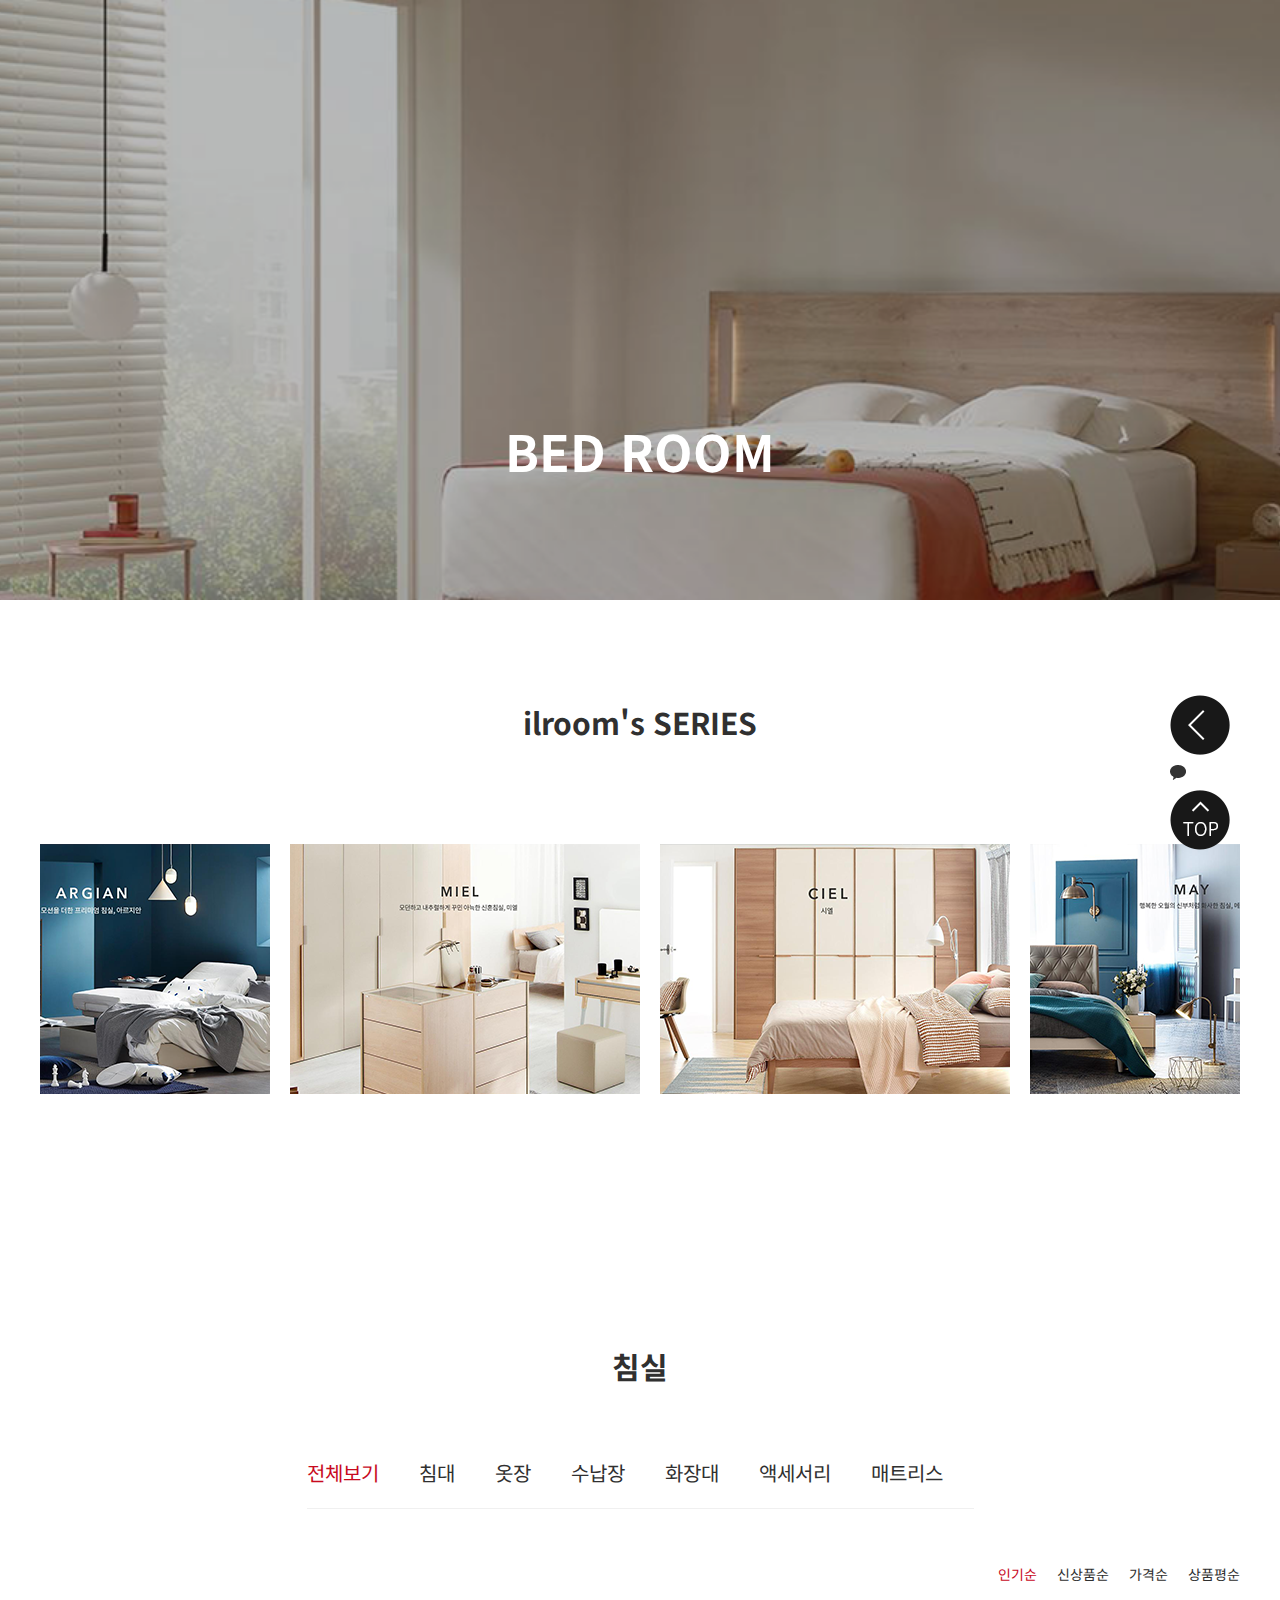
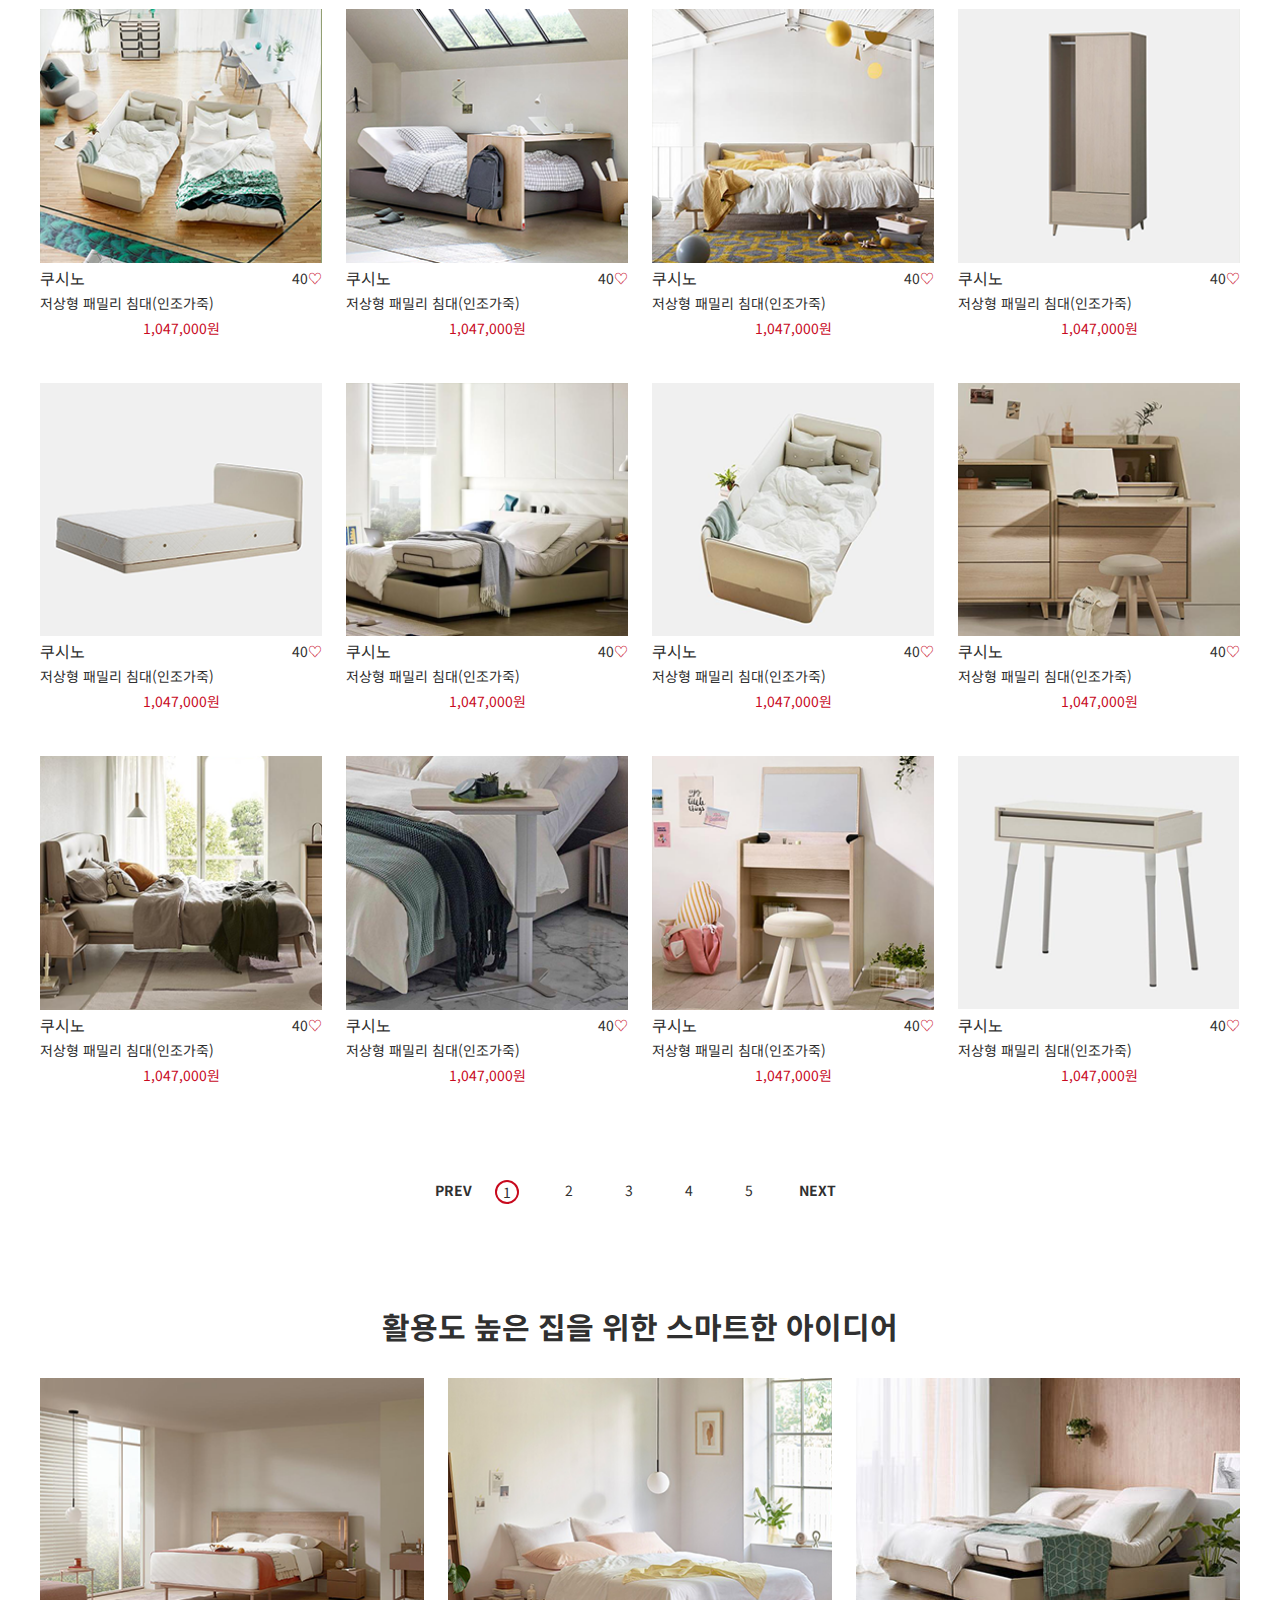
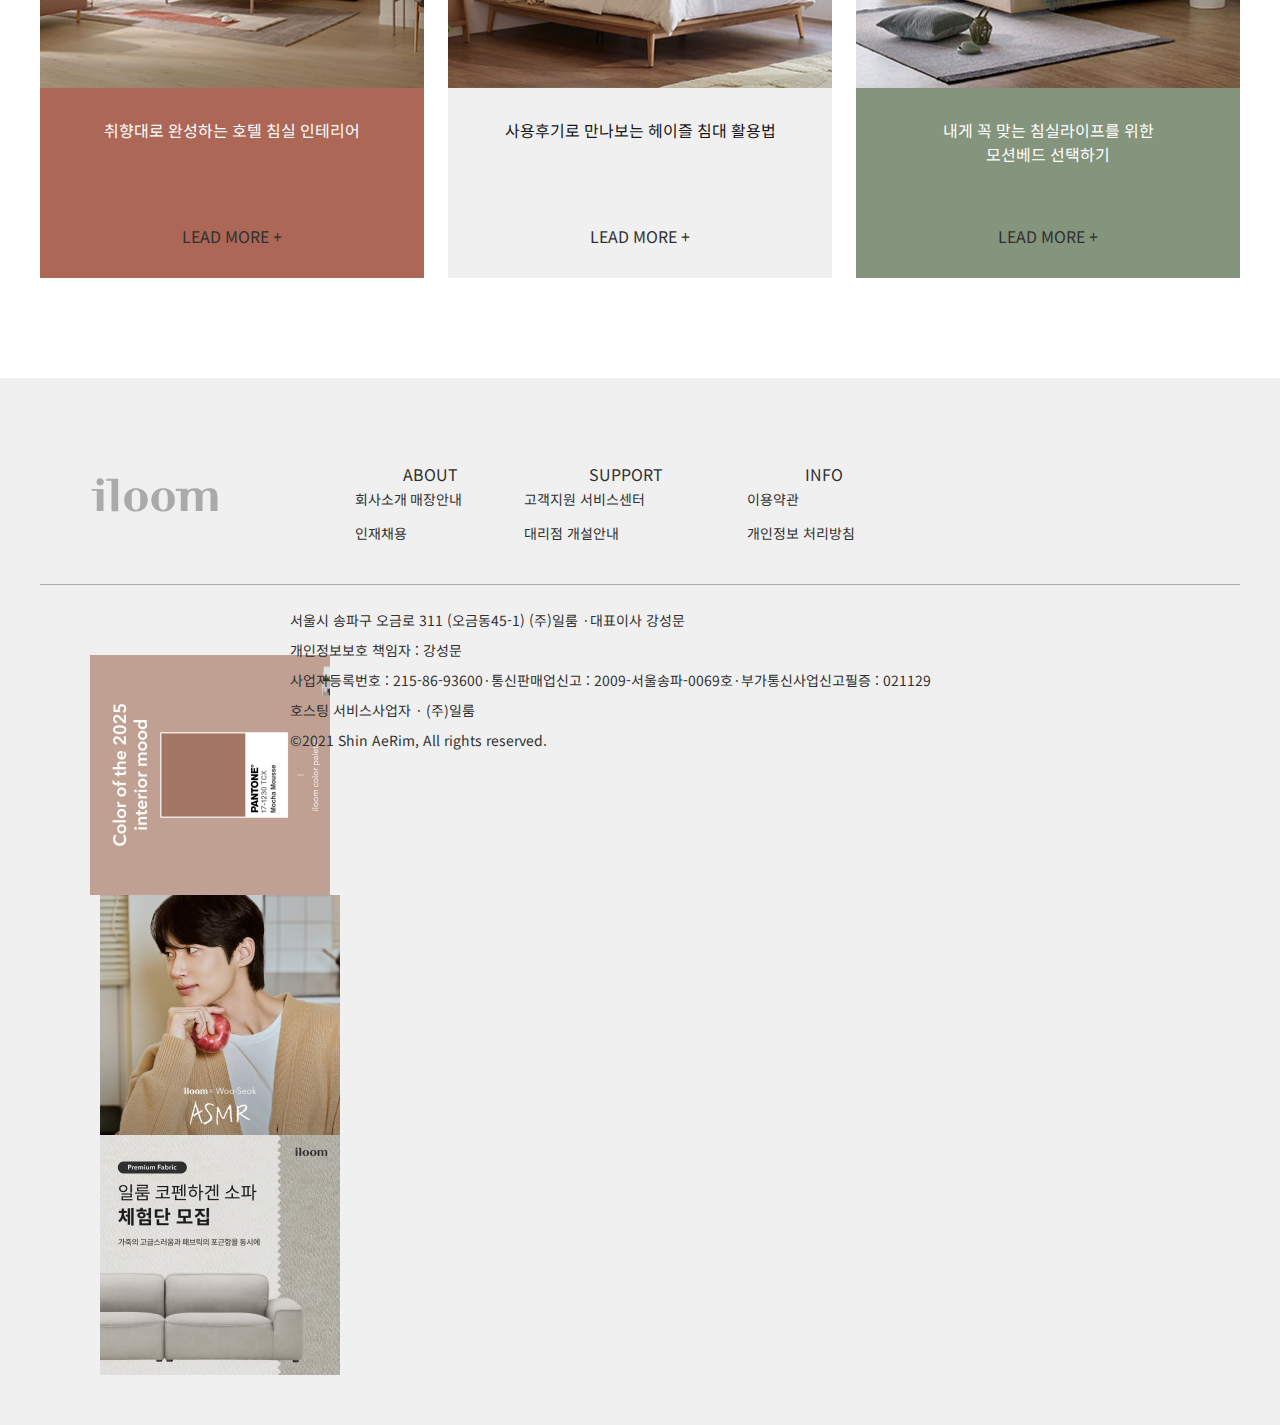
<file: sub_bed.html>
<!DOCTYPE html>
<html lang="ko">
<head>
    <meta charset="UTF-8">
    <meta http-equiv="X-UA-Compatible" content="IE=edge">
    <meta name="viewport" content="width=device-width, initial-scale=1.0">
    <title>liroom category_bed</title>
    <link href="css/sub_bed.css" type="text/css" rel="stylesheet">
    <script src="js/jquery-3.6.0.min.js"></script>
    <script>
        $(function(){
            $('.gnb>ul>li').on({//gnb ,+none
                mouseenter:function(){$(this).find('.gnb_inner').stop().slideDown(300)},
                mouseleave:function(){$(this).find('.gnb_inner').stop().slideUp(300)},
                focusin:function(){$(this).find('.gnb_inner').stop().slideDown(300)},
                focusout:function(){$(this).find('.gnb_inner').stop().slideUp(300)}
            })

            $('.fix_icon .open').click(function(){
                $('#fix .slide').animate({right:0})
            })
            $('.slide .delete').click(function(){
                $('#fix .slide').animate({right:'-20%'})
            })
            //fix,top
            $('.top_btn').click(function(){
                $('#header').animate({scrollTop:0},'100')
            })

            var proNum
            $('.pro_name>li').click(function(){
                proNum=$(this).attr('data-class')
                $('.pro_list>li').css('display','none')
                $('.bed').css('display','block')
                $(this).addClass('select').siblings().removeClass('select')
               
            })
            $('.tab_title>li>a').click(function(){
                    event.preventDefault()
            })
            $('.pro_inven>li').click(function(){
                proNum=$(this).attr('data-class')
                $('.pro_list>li').css('display','none')
                $('.inven').css('display','block')
                $(this).addClass('select').siblings().removeClass('select')
               
            })
        })
        
    </script>
</head>
<body>
    <? include("header.html");?>
    <section id="banner">
        <h2>BED ROOM</h2>
    </section>
    <section id="liroom_series">
        <h2>ilroom's SERIES</h2>
        <div class="img_wrap">
            <ul class="series_list">
                <li><img src="img/series0.png" alt=""></li>
                <li><img src="img/series1.png" alt=""></li>
                <li><img src="img/series2.png" alt=""></li>
                <li><img src="img/series3.png" alt=""></li>
                <li><img src="img/series4.png" alt=""></li>
                <li><img src="img/series5.png" alt=""></li>
                <li><img src="img/series6.png" alt=""></li>
                <li><img src="img/series7.png" alt=""></li>
                <li><img src="img/series8.png" alt=""></li>
            </ul>
            </div>
            <div class="prev_btn"><img src="img/prev_btn.png" alt=""></div>
            <div class="next_btn"><img src="img/next_btn.png" alt=""></div>
    </section>
    <section id="product">
        <h2>침실</h2>
        <ul class="pro_name">
            <li class="select">전체보기</li>
            <li>침대</li>
            <li>옷장</li>
            <li>수납장</li>
            <li>화장대</li>
            <li>액세서리</li>
            <li >매트리스</li>
        </ul>
        <ul class="pro_inven">
            <li class="select">인기순</li>
            <li>신상품순</li>
            <li>가격순</li>
            <li>상품평순</li>
        </ul>
        <ul class="pro_list">
            <li class="inven">
                <img src="img/producct0.png" alt="">
                <div class="text_box">
                    <h3>쿠시노</h3>
                    <p>저상형 패밀리 침대(인조가죽)</p>
                    <p>1,047,000원</p>
                    <p>40<span>♡</span></p>
                </div>
            </li>
            <li class="inven">
                <img src="img/product1.png" alt="">
                <div class="text_box">
                    <h3>쿠시노</h3>
                    <p>저상형 패밀리 침대(인조가죽)</p>
                    <p>1,047,000원</p>
                    <p>40<span>♡</span></p>
                </div>
            </li>
            <li class="inven">
                <img src="img/product2.png" alt="">
                <div class="text_box">
                    <h3>쿠시노</h3>
                    <p>저상형 패밀리 침대(인조가죽)</p>
                    <p>1,047,000원</p>
                    <p>40<span>♡</span></p>
                </div>
            </li>
            <li class="pro_all inven">
                <img src="img/product3.png" alt="">
                <div class="text_box">
                    <h3>쿠시노</h3>
                    <p>저상형 패밀리 침대(인조가죽)</p>
                    <p>1,047,000원</p>
                    <p>40<span>♡</span></p>
                </div>
            </li>
            <li class="bed">
                <img src="img/product4.png" alt="">
                <div class="text_box">
                    <h3>쿠시노</h3>
                    <p>저상형 패밀리 침대(인조가죽)</p>
                    <p>1,047,000원</p>
                    <p>40<span>♡</span></p>
                </div>
            </li>
            <li class="bed">
                <img src="img/product5.png" alt="">
                <div class="text_box">
                    <h3>쿠시노</h3>
                    <p>저상형 패밀리 침대(인조가죽)</p>
                    <p>1,047,000원</p>
                    <p>40<span>♡</span></p>
                </div>
            </li>
            <li class="bed">
                <img src="img/product6.png" alt="">
                <div class="text_box">
                    <h3>쿠시노</h3>
                    <p>저상형 패밀리 침대(인조가죽)</p>
                    <p>1,047,000원</p>
                    <p>40<span>♡</span></p>
                </div>
            </li>
            <li class="pro_all bed">
                <img src="img/product7.png" alt="">
                <div class="text_box">
                    <h3>쿠시노</h3>
                    <p>저상형 패밀리 침대(인조가죽)</p>
                    <p>1,047,000원</p>
                    <p>40<span>♡</span></p>
                </div>
            </li>
            <li class="pro_all bed">
                <img src="img/product8.png" alt="">
                <div class="text_box">
                    <h3>쿠시노</h3>
                    <p>저상형 패밀리 침대(인조가죽)</p>
                    <p>1,047,000원</p>
                    <p>40<span>♡</span></p>
                </div>
            </li>
            <li class="pro_all bed">
                <img src="img/product9.png" alt="">
                <div class="text_box">
                    <h3>쿠시노</h3>
                    <p>저상형 패밀리 침대(인조가죽)</p>
                    <p>1,047,000원</p>
                    <p>40<span>♡</span></p>
                </div>
            </li>
            <li class="pro_all">
                <img src="img/product10.png" alt="">
                <div class="text_box">
                    <h3>쿠시노</h3>
                    <p>저상형 패밀리 침대(인조가죽)</p>
                    <p>1,047,000원</p>
                    <p>40<span>♡</span></p>
                </div>
            </li>
            <li class="pro_all">
                <img src="img/product11.png" alt="">
                <div class="text_box">
                    <h3>쿠시노</h3>
                    <p>저상형 패밀리 침대(인조가죽)</p>
                    <p>1,047,000원</p>
                    <p>40<span>♡</span></p>
                </div>
            </li>
        </ul>
        <ul class="pro_page">
            <li>PREV</li>
            <li class="select">1</li>
            <li>2</li>
            <li>3</li>
            <li>4</li>
            <li>5</li>
            <li>NEXT</li>
        </ul>
    </section>
    <section id="idea">
        <h2>활용도 높은 집을 위한 스마트한 아이디어</h2>
        <ul class="idea_list">
            <li>
                <img src="img/idea0.png" alt="">
                <h3>취향대로 완성하는 호텔 침실 인테리어</h3>
                <a href="#">LEAD MORE +</a>
            </li>
            <li>
                <img src="img/idea1.png" alt="">
                <h3>사용후기로 만나보는 헤이즐 침대 활용법</h3>
                <a href="#">LEAD MORE +</a>
            </li>
            <li>
                <img src="img/idea2.jpg" alt="">
                <h3>내게 꼭 맞는 침실라이프를 위한 <br>모션베드 선택하기</h3>
                <a href="#">LEAD MORE +</a>
            </li>
        </ul>
    </section>
    <footer id="footer">
        <div class="footer_inner">
            <div class="footer_top">
                <h1><a href="index.html"><img src="img/f_logo.png" alt="ilroom"></a></h1>
                <nav class="fnb">
                    <ul>
                        <li>ABOUT
                            <ul>
                                <li><a href="#">회사소개</a></li>
                                <li><a href="#">매장안내</a></li>
                                <li><a href="#">인재채용</a></li>
                            </ul>
                        </li>
                        <li>SUPPORT
                            <ul>
                                <li><a href="#">고객지원</a></li>
                                <li><a href="#">서비스센터</a></li>
                                <li><a href="#">대리점 개설안내</a></li>
                            </ul>
                        </li>
                        <li>INFO
                            <ul>
                                <li><a href="#">이용약관</a></li>
                                <li><a href="#">개인정보 처리방침</a></li>
                            </ul>
                        </li>
                    </ul>
                </nav>
            </div>
            <div class="footer_bottom">
                <ul class="footer_sns_list">
                    <li><a href="https://www.instagram.com/iloom_official"><img src="img/sns0.png"></a></li>
                    <li><a href="https://www.facebook.com/myiloom/"><img src="img/sns1.png"></a></li>
                    <li><a href="https://blog.naver.com/iloom_blog"><img src="img/sns2.png"></a></li>
                </ul>
                <div class="footer_bottom_text">
                    <p>서울시 송파구 오금로 311 (오금동45-1) (주)일룸 ·대표이사 강성문<br>
                        개인정보보호 책임자 : 강성문<br>
                        사업자등록번호 : 215-86-93600·통신판매업신고 : 2009-서울송파-0069호·부가통신사업신고필증 : 021129<br>
                        호스팅 서비스사업자 · (주)일룸<br>
                        &copy;2021 Shin AeRim, All rights reserved.</p>
                </div>
            </div>
        </div>
    </footer>
    <section id="fix">
        <ul class="fix_icon">
            <li class="open"><img src="img/open_btn.png"></li>
            <li><a href="https://accounts.kakao.com/login?continue=https%3A%2F%2Fbizmessage.kakao.com%2Fchat%2F-pvC5dMMCIoX3plJpFHPjQ%3Frf%3Dhttps%3A%2F%2Fwww.iloom.com%2F"><img src="img/kakao.png"></a></li>
            <li class="top_btn"><a href="#"><img src="img/top_btn.png"></a></li>
        </ul>
        <div class="slide">
            <div class="delete"><p>CLOSE</p></div>
            <div class="slide_warp">
                <ul class="slide_list">
                <li><img src="img/my_wh.png" alt="마이페이지" title="마이페이지"></li>
                    <li><img src="img/basket_wh.png" alt="장바구니" title="장바구니"></li>
                    <li><img src="img/like_wh.png" alt="찜한상품" title="찜한상품"></li>
                </ul>
                <ul class="service">
                    <li><p>챗봇</p></li>
                    <li><p>리뷰</p></li>
                </ul>
                <div class="view_list">
                    <p>최근 본 상품</p>
                    <div></div>
                </div>
                <ul class="sns_list">
                    <li title="instagram" title="instagram"><img src="img/instargram.png" alt="instagram"></li>
                    <li title="facebook" title="facebook"><img src="img/facebook.png" alt="facebook"></li>
                    <li title="blog"></li>
                </ul>
            </div>
        </div>
    </section>
</body>
</html>
</file>
<file: css/sub_bed.css>
@import url('https://fonts.googleapis.com/css2?family=Noto+Sans+KR:wght@300;400;700&family=Roboto:wght@300;400;700&display=swap');
/* #c80a1e  #f0f0f0 #fff #aaa #181818*/
/*font-family: 'Noto Sans KR', sans-serif;   font-family: 'Roboto', sans-serif;*/


*{margin:0; padding:0;}
li{list-style: none;}
a{text-decoration: none;}
img{border:none; display: block;}

body, section, div, h1,h1,h3,h4,h5,h6,p,li,ul,ol,a{font-family: 'Noto Sans KR', sans-serif;font-size:14px; color:#303030;}

#header{position: fixed; height: 100px; z-index: 9999; width: 100%; left:0; top:0; background-color: #fff;}
#header .gnb .top_logo2{ top:24px; position: absolute; margin-left: 100px;}
#header .gnb .gnb_list{position: absolute; left:50%; top:20px; width: 740px; height: 100px;margin-left: -320px;}
#header .gnb .gnb_list::after{content: ''; display: block; clear: both;}
#header .gnb .gnb_list>li{float: left; margin-left: 30px; line-height: 32px; width: 110px;}
#header .gnb .gnb_list>li>a{ font-weight: 700; font-size: 16px; display: block; text-align: center; line-height: 80px;color: #222; font-weight: bold;}
#header .gnb .gnb_list>li .gnb_inner{display:none;}
#header .gnb .gnb_list>li .notice_search>form{width: 180px; height:32px; padding-top: 20px;}
#header .gnb .gnb_list>li .notice_search>form a img{position:absolute; right:-20px;top:25px;}
#header .gnb .gnb_list>li .notice_search>form>input{width: 100%; height: 100%; background-color: none; border: 1px solid #c80a1e; border-radius: 16px; background: none; padding: 10px; box-sizing: border-box;}
#header .gnb>ul>li>ul{background-color: #FFF; display: none;}
#header .gnb>ul>li>ul a{display: block; text-align: center; line-height: 40px; font-size: 14px; color: #181818;}


#header  .util{position: absolute; left:50%; top:40px; width:110px; margin-left: 480px;}
#header  .util::after{content: ''; display: block; clear: both;}
#header  .util>ul>li{float: left; margin-left: 10px;}
#header  .util>ul>li p{display: none;}
#header  .util>ul>li:first-child{margin-left: 0;}
.mob_btn{display: none;}
.mob_gnb{display: none;}


#banner{ width: 100%; height: 600px; background-position: center; background-size:cover; background-attachment: fixed; background-image: url(../img/sub_banner.png);}
#banner h2{font-size: 50px; font-weight: 700; color:#fff; text-align: center; position: absolute; left:50%; top:50%; transform: translate(-50%,-50%);}

#liroom_series{position: relative; width: 1200px; margin: 0 auto; overflow: hidden; margin-top: 100px;}
#liroom_series .img_wrap{position: relative;}
#liroom_series h2{font-size: 30px; font-weight: 700; text-align: center; margin-bottom: 50px;}
#liroom_series .series_list{position: relative; width:3310px; left:50%; top:25px; margin-left:-1460px;}
#liroom_series .series_list::after{content: ''; display: block; clear: both;}
#liroom_series .series_list>li{float: left; width:350px; margin-right: 20px;}
#liroom_series .series_list>li img{width: 100%; margin-top: 25px; }
.prev_btn, .next_btn{position: absolute; left: 50%; background-color: aqua; z-index: 9999;}

#product{position:relative; width: 1200px; margin: 0 auto;}
#product h2{font-size: 30px; font-weight: 700; text-align: center; margin-bottom: 50px; }
#product .pro_name::after{content: ''; display: block; clear: both;}
#product .pro_name{width: 667px; margin: 50px auto; border-bottom: 1px solid #f0f0f0; line-height: 30px;}
#product .pro_name>li{float: left; margin: 20px; font-size: 20px; text-align: center;}
#product .pro_name>li:first-child{margin-left: 0;}
#product .pro_name>li.select{color:#c80a1e;}
.pro_inven{position: absolute; right: 0; top:220px;}
.pro_inven::after{content: ''; display: block; clear: both;}
.pro_inven>li{float: left; margin-left: 20px;}
.pro_inven>li.select{color:#c80a1e; font-weight: 400;}


#product .pro_list{width: 100%;position: relative; margin-top: 100px;}
#product .pro_list::after{content: ''; display: block; clear: both;}
#product .pro_list>li{float: left; width: 23.5%; margin-left: 2%; position: relative; margin-bottom: 40px;}
#product .pro_list>li img{width: 100%;}
#product .pro_list>li:nth-child(4n+1){margin-left: 0;}
#product .pro_list>li .text_box{position: relative;}
#product .pro_list>li .text_box h3{font-size: 16px; font-weight: 400; text-align: left; line-height: 30px;}
#product .pro_list>li .text_box p{font-size: 14px; font-weight: 400; text-align: left;}
#product .pro_list>li .text_box p:nth-child(4){position: absolute; right:0;top:0; line-height: 30px;}
#product .pro_list>li .text_box p:nth-child(4) span{color: #c80a1e;}
#product .pro_list>li .text_box p:nth-child(3){color: #c80a1e; text-align: center;line-height: 30px;}
.pro_page{width:410px; margin: 50px auto;}
.pro_page::after{content: ''; display: block; clear: both;}
.pro_page>li{float: left; margin-left: 40px; text-align: center; width: 20px; height:20px;}
.pro_page>li:first-child{margin-left: 0;}
.pro_page>li.select{border: 2px solid #c80a1e; width: 20px; height:20px; border-radius: 20px;}
.pro_page>li:nth-child(1),.pro_page>li:nth-child(7){font-weight: 700;}


#idea{position: relative; width: 1200px; margin: 100px auto;}
#idea h2{font-weight: 700; font-size: 30px; text-align: center; margin-bottom: 30px;}
#idea .idea_list{width: 100%; position: relative;}
#idea .idea_list::after{content: ''; display: block; clear: both;}
#idea .idea_list>li{float: left; margin-left: 2%; width: 32%; height: 500px; background-color: #f0f0f0; position: relative;}
#idea .idea_list>li:first-child{background-color: #ac6756;}
#idea .idea_list>li:last-child{background-color: #85947c;}
#idea .idea_list>li img{width: 100%;}
#idea .idea_list>li:first-child{margin-left: 0;}
#idea .idea_list>li h3{font-size: 16px; font-weight: 400; text-align: center; margin-top: 30px; color: #fff;}
#idea .idea_list>li:nth-child(2) h3{color: #181818;}
#idea .idea_list>li a{font-size: 16px; font-weight: 400;margin-top: 30px; position: absolute; bottom: 30px; left: 50%; transform: translateX(-50%);}

#footer{position: relative; background-color: #f0f0f0;margin-top: 50px;padding:50px 0;}
#footer .footer_inner{width: 1200px; margin: 0 auto;}
#footer .footer_inner::after{content: ''; display: block; clear: both;}

#footer .footer_inner .footer_top{width:100%; position: relative;}
#footer .footer_inner .footer_top h1{position: relative; left: 50px; top: 50px;  width: 200px;}
#footer .footer_inner .footer_top .fnb{width:600px; margin:0 auto 20px auto;}
#footer .footer_inner .footer_top .fnb ul::after{content: ''; display: block; clear: both;}
#footer .footer_inner .footer_top .fnb ul>li{float: left; margin-left: 2%; text-align: center; margin-bottom: 10px; font-weight: 400; font-size: 16px;}
#footer .footer_inner .footer_top .fnb ul>li>ul>li>a{text-align: center;}
#footer .footer_inner .footer_top .footer_service{float: right;}


#footer .footer_inner .footer_bottom{width: 1200px; border-top: 1px solid #aaa; padding-top: 20px;}
#footer .footer_inner .footer_bottom::after{content: ''; display: block; clear: both;}
#footer .footer_inner .footer_bottom .footer_sns_list{width: 80px; float: left; margin:50px 20px 0 50px;}
#footer .footer_inner .footer_bottom .footer_sns_list::after{content: ''; display: block; clear: both;}
#footer .footer_inner .footer_bottom .footer_sns_list>li{float: left; margin-left: 10px;}
#footer .footer_inner .footer_bottom .footer_sns_list>li:first-child{margin-left: 0;}
#footer .footer_inner .footer_bottom .footer_bottom_text{text-align: left; float: left; margin-left: 100px;}
#footer .footer_inner .footer_bottom .footer_bottom_text p{ line-height: 30px;}


#fix .fix_icon{position: fixed; right: 50px; bottom:50px;}
#fix .fix_icon>li{margin-bottom: 10px;}
#fix .fix_icon>li:last-child{margin-bottom: 0;}
#fix .slide{position: fixed; width: 20%; height: 90%; bottom:0;background-color: #222; right:-20%;}
#fix .slide .delete{position: relative; width: 10%; height: 100%;border-right: 1px solid #aaa; float: left;}
#fix .slide .delete p{position: absolute; top:50%; transform: translateY(-50%); color:#fff; transform: rotate(90deg); text-align: center; font-size: 16px; width: 100%;}

#fix .slide .slide_warp{position: absolute; width: 90%; height: 100%; right:0; background-color: #303030;}
#fix .slide .slide_warp .slide_list{position: relative; width:90%; box-sizing: border-box; height:300px; margin:0 auto; padding:10px;}
#fix .slide .slide_warp .slide_list::after{content: ''; display: block; clear: both;}
#fix .slide .slide_warp .slide_list>li{float: left; width: 33.33%; margin-top: 200px; }
#fix .slide .slide_warp .slide_list>li img{margin: 0 auto;}
#fix .slide .slide_warp .view_list{ position:relative; width:90%; height:300px; margin:0 auto;}
#fix .slide .slide_warp .view_list p{color:#fff; text-align: center; font-size: 16px; padding-top:20px; border-bottom: 1px solid #ccc; line-height: 50px;}
#fix .slide .slide_warp .service{position: relative; width: 100%; padding:20px; box-sizing: border-box;}
#fix .slide .slide_warp .service::after{content: ''; display: block; clear: both;}
#fix .slide .slide_warp .service>li{float: left; margin-left: 10%; width:45%; background-color: #222; height:50px; border-radius:25px; transition-duration: 0.5s;}
#fix .slide .slide_warp .service>li:first-child{margin-left: 0;}
#fix .slide .slide_warp .service>li>p{color:#fff; font-size: 16px; text-align: center; font-weight: 400; line-height: 50px; }
#fix .slide .slide_warp .sns_list{position: relative; width: 100%; margin:0 auto; box-sizing: border-box; height:300px; padding-top: 20px; padding-left: 20px;}
#fix .slide .slide_warp .sns_list::after{content: ''; display: block; clear: both;}
#fix .slide .slide_warp .sns_list>li{float: left;margin-left: 5%;}
#fix .slide .slide_warp .sns_list>li:first-child{margin-left: 0;}

@media screen and (min-width:801px) and (max-width:1200px){
    #header .gnb{position:relative;}
    #header{position: fixed; height: 80px; z-index: 9999; width: 100%; left:0; top:0; background-color: #fff;}
    #header .gnb .top_logo2{display: block; top:14px; position: absolute; margin-left: 50px;}
    #header .gnb .gnb_list{display: none;}
    #header  .util{ display: none;}
    #header .mob_btn{display: block; right:50px; top:25px;position: absolute;}
    #header .mob_gnb{display: none;}


    #liroom_series{position: relative; width:92%; margin: 0 auto; overflow: hidden; margin-top: 100px;}
 
    #product{position:relative; width: 92%; margin: 0 auto;}

    #idea{position: relative; width: 92%; margin: 100px auto;}
    #idea .idea_list>li{height: 400px;}

    #footer{position: relative; background-color: #f0f0f0;margin-top: 50px;padding:50px 0;}
    #footer .footer_inner{width:92%; margin: 0 auto;}
    #footer .footer_inner::after{content: ''; display: block; clear: both;}


    #footer .footer_inner .footer_top{width:100%; position: relative;}
    #footer .footer_inner .footer_top h1{position: relative; left: 50px; top: 50px;  width: 200px;}
    #footer .footer_inner .footer_top .fnb{width:600px; margin:0 auto 20px auto;}
    #footer .footer_inner .footer_top .fnb ul::after{content: ''; display: block; clear: both;}
    #footer .footer_inner .footer_top .fnb ul>li{float: left; margin-left: 2%; text-align: center; margin-bottom: 10px; font-weight: 400; font-size: 16px;}
    #footer .footer_inner .footer_top .fnb ul>li>ul>li>a{text-align: center;}
    #footer .footer_inner .footer_top .footer_service{float: right;}


    #footer .footer_inner .footer_bottom{width: 100%; border-top: 1px solid #aaa; padding-top: 20px;}
    #footer .footer_inner .footer_bottom::after{content: ''; display: block; clear: both;}
    #footer .footer_inner .footer_bottom .footer_sns_list{width: 80px; float: left; margin:50px 20px 0 50px;}
    #footer .footer_inner .footer_bottom .footer_sns_list::after{content: ''; display: block; clear: both;}
    #footer .footer_inner .footer_bottom .footer_sns_list>li{float: left; margin-left: 10px;}
    #footer .footer_inner .footer_bottom .footer_sns_list>li:first-child{margin-left: 0;}
    #footer .footer_inner .footer_bottom .footer_bottom_text{text-align: left; float: left; margin-left: 100px;}
    #footer .footer_inner .footer_bottom .footer_bottom_text p{ line-height: 30px;}


}
@media screen and (min-width:601px) and (max-width:800px){
    #header{  height: 80px; width:100%; position: fixed; z-index: 9999; background-color: #fff;}
    #header .gnb{position:relative;}
    #header .gnb .top_logo2{display: block; top:14px; position: absolute; margin-left: 0; left: 50%; transform: translateX(-50%);}
    #header .gnb .gnb_list{display: none;}
    #header .gnb .util{display: none;}

    #header .gnb>ul>li>ul{background-color: #FFF; display: none;}
    #header .gnb>ul>li>ul a{display: block; text-align: center; line-height: 40px; font-size: 14px; color: #181818;}
    #header .mob_btn{display: block; left:50px; top:27.5px; position: absolute; } 
    #header .util{display: none;}
    
    #header .mob_gnb{width:90%; position: absolute; height: 600px; background-color:#f0f0f0; left:50%; top:80px;border-radius: 20px; transform: translateX(-50%); padding: 50px; box-sizing: border-box; display: none;}
    #header .mob_gnb .gnb_list{width: 100px; margin: 0 auto;text-align: center; }
    #header .mob_gnb .gnb_list>li{border-bottom: 1px solid #fff; margin-bottom: 20px;}
    #header .mob_gnb .gnb_list>li>a{font-size: 20px; color:#aaa; text-align: center;}
    #header .mob_gnb>ul>li>ul{display: none; border-bottom: 1px solid #fff;text-align: center;}
    #header .mob_gnb>ul>li>.gnb_inner>li>a{display: block; text-align: center; line-height: 30px;color:#181818;font-size: 13px; }

    
    #liroom_series{position: relative; width:92%; margin: 0 auto; overflow: hidden; margin-top: 100px;}
    #liroom_series h2{font-size:22px;}
 
    #product{position:relative; width: 92%; margin: 0 auto;}
    #product h2{font-size:22px;}
    #product .pro_name{width:590px;margin: 0 auto;}
    #product .pro_name>li{font-size: 16px;}

    #product .pro_list>li{float: left; width: 32%; margin-left: 2%; position: relative; margin-bottom: 40px;}
    #product .pro_list>li:nth-child(9)~li{display: none;}
    #product .pro_list>li:nth-child(4),#product .pro_list>li:nth-child(7){margin-left: 0;}
    #product .pro_list>li:nth-child(5),#product .pro_list>li:nth-child(9){margin-left: 2%;}
    
    #product .pro_list>li:nth-child(4n+1){margin-left: none;}
    #product .pro_list>li img{width: 100%;}
    .pro_page>li{font-size:14px; width: 18px; height:18px;}

    #idea{position: relative; width: 92%; margin: 100px auto;}
    #idea h2{font-size: 22px;}
    #idea .idea_list>li{height: 300px;}
    #idea .idea_list>li h3{font-size: 14px;}
    #idea .idea_list>li a{font-size: 14px; bottom: 15px;}


    #footer{position: relative; background-color: #f0f0f0; margin-top: 50px; padding:50px 0; overflow: hidden;}
    #footer .footer_inner{width: 92%; margin: 0 auto;}
    #footer .footer_inner .footer_top{display: none;}
    #footer .footer_inner .footer_top h1{position: relative; left: 50px; top: 50px;  width: 200px;}
    #footer .footer_inner .footer_top .fnb{width:100%; margin-left: 150px;}
    #footer .footer_inner .footer_top .fnb ul{margin: 0 auto;}
    #footer .footer_inner .footer_top .fnb ul::after{content: ''; display: block; clear: both;}
    #footer .footer_inner .footer_top .fnb ul>li{float: left; width: 200px; text-align: center; margin-bottom: 10px; font-weight: 400; font-size: 16px;}
    #footer .footer_inner .footer_top .fnb ul>li>ul{display: none;}
    #footer .footer_inner .footer_top .footer_service{float: right;}


    #footer .footer_inner .footer_bottom{width: 92%;  padding-top: 20px;}
    #footer .footer_inner .footer_bottom::after{content: ''; display: block; clear: both;}
    #footer .footer_inner .footer_bottom .footer_sns_list{width: 100%;  margin:20px 100px;}
    #footer .footer_inner .footer_bottom .footer_sns_list::after{content: ''; display: block; clear: both;}
    #footer .footer_inner .footer_bottom .footer_sns_list>li{float: left; margin-left: 10px;}
    #footer .footer_inner .footer_bottom .footer_sns_list>li:first-child{margin-left: 0;}
    #footer .footer_inner .footer_bottom .footer_bottom_text{text-align: left; float: left; margin-left: 100px;}
    #footer .footer_inner .footer_bottom .footer_bottom_text p{ line-height: 30px;}

    #fix{display: none;}

}
@media screen and (max-width:600px){
    #header{  height: 80px; width:100%; position: fixed; z-index: 9999; background-color: #fff;}
    #header .gnb{position:relative;}
    #header .gnb .top_logo2{display: block; top:14px; position: absolute; margin-left: 0; left: 50%; transform: translateX(-50%);}
    #header .gnb .gnb_list{display: none;}
    #header .gnb .util{display: none;}

    #header .gnb>ul>li>ul{background-color: #FFF; display: none;}
    #header .gnb>ul>li>ul a{display: block; text-align: center; line-height: 40px; font-size: 14px; color: #181818;}
    #header .mob_btn{display: block; left:50px; top:27.5px; position: absolute; } 
    #header .util{display: none;}
    
    #header .mob_gnb{width:90%; position: absolute; height: 600px; background-color:#f0f0f0; left:50%; top:80px;border-radius: 20px; transform: translateX(-50%); padding: 50px; box-sizing: border-box; display: none;}
    #header .mob_gnb .gnb_list{width: 100px; margin: 0 auto;text-align: center; }
    #header .mob_gnb .gnb_list>li{border-bottom: 1px solid #fff; margin-bottom: 20px;}
    #header .mob_gnb .gnb_list>li>a{font-size: 20px; color:#aaa; text-align: center;}
    #header .mob_gnb>ul>li>ul{display: none; border-bottom: 1px solid #fff;text-align: center;}
    #header .mob_gnb>ul>li>.gnb_inner>li>a{display: block; text-align: center; line-height: 30px;color:#181818;font-size: 13px; }

    #banner{ width: 100%; height: 400px;}
    #banner h2{font-size: 30px; top:250px;}
    
    #liroom_series{position: relative; width:92%; margin: 0 auto; overflow: hidden; margin-top: 100px;}
    #liroom_series h2{font-size:22px;}
 
    #product{position:relative; width: 92%; margin: 0 auto;}
    #product h2{font-size:22px;}
    #product .pro_name{width:92%;margin: 0 auto; border: 1px solid #f0f0f0;}
    #product .pro_name>li{font-size: 14px;}
    #product .pro_name>li:nth-child(6){margin-left: 150px;}
    #product .pro_name>li:first-child{margin-left: 50px;}

    
    .pro_inven{position: absolute; right: 0; top:250px;}

    #product .pro_list>li{float: left; width: 49%; margin-left: 2%; position: relative; margin-bottom: 40px;}
    #product .pro_list>li:nth-child(10)~li{display: none;}
    #product .pro_list>li:nth-child(3),#product .pro_list>li:nth-child(5),#product .pro_list>li:nth-child(7),.pro_list>li:nth-child(9){margin-left: 0;}
    
    #product .pro_list>li:nth-child(4n+1){margin-left: none;}
    #product .pro_list>li img{width: 100%;}
    .pro_page>li{font-size:14px; width: 18px; height:18px;}

    #idea{position: relative; width: 92%; margin: 100px auto;}
    #idea h2{font-size: 22px;}
    #idea .idea_list>li{height: 300px; width: 49%;}
    #idea .idea_list>li:last-child{display: none;}
    #idea .idea_list>li h3{font-size: 14px;}
    #idea .idea_list>li a{font-size: 14px; bottom: 15px;}


    #footer{overflow: hidden;background-color: #f0f0f0;}
    #footer .footer_inner{width: 92%;}
    #footer .footer_inner .footer_top{display: none;}
    #footer .footer_inner .footer_top h1{position: relative;top: 50px;  width: 200px; left:50%; transform: translateX(-50%);}
    #footer .footer_inner .footer_top .fnb{width:100%; margin-left: 150px;}
    #footer .footer_inner .footer_top .fnb ul{margin: 0 auto;}
    #footer .footer_inner .footer_top .fnb ul::after{content: ''; display: block; clear: both;}
    #footer .footer_inner .footer_top .fnb ul>li{float: left; width: 200px; text-align: center; margin-bottom: 10px; font-weight: 400; font-size: 16px;}
    #footer .footer_inner .footer_top .fnb ul>li>ul>li>a{text-align: center;}
    #footer .footer_inner .footer_top .footer_service{float: right;}


    #footer .footer_inner .footer_bottom{padding-left: 100px; background-color: #f0f0f0;}
    #footer .footer_inner .footer_bottom::after{content: ''; display: block; clear: both;}
    #footer .footer_inner .footer_bottom .footer_sns_list{width: 100%;  margin:20px 100px;}
    #footer .footer_inner .footer_bottom .footer_sns_list::after{content: ''; display: block; clear: both;}
    #footer .footer_inner .footer_bottom .footer_sns_list>li{float: left; margin-left: 10px;}
    #footer .footer_inner .footer_bottom .footer_sns_list>li:first-child{margin-left: 0;}
    #footer .footer_inner .footer_bottom .footer_bottom_text{width: 300px; margin: 0 auto;}
    #footer .footer_inner .footer_bottom .footer_bottom_text p{ line-height: 30px; text-align: center;}
    
    #fix{position: fixed;right:20px; bottom:20px;}
    #fix .fix_icon>li:nth-child(1),#fix .fix_icon>li:nth-child(2){display: none;}
    #fix .slide{display: none;}

}
</file>
